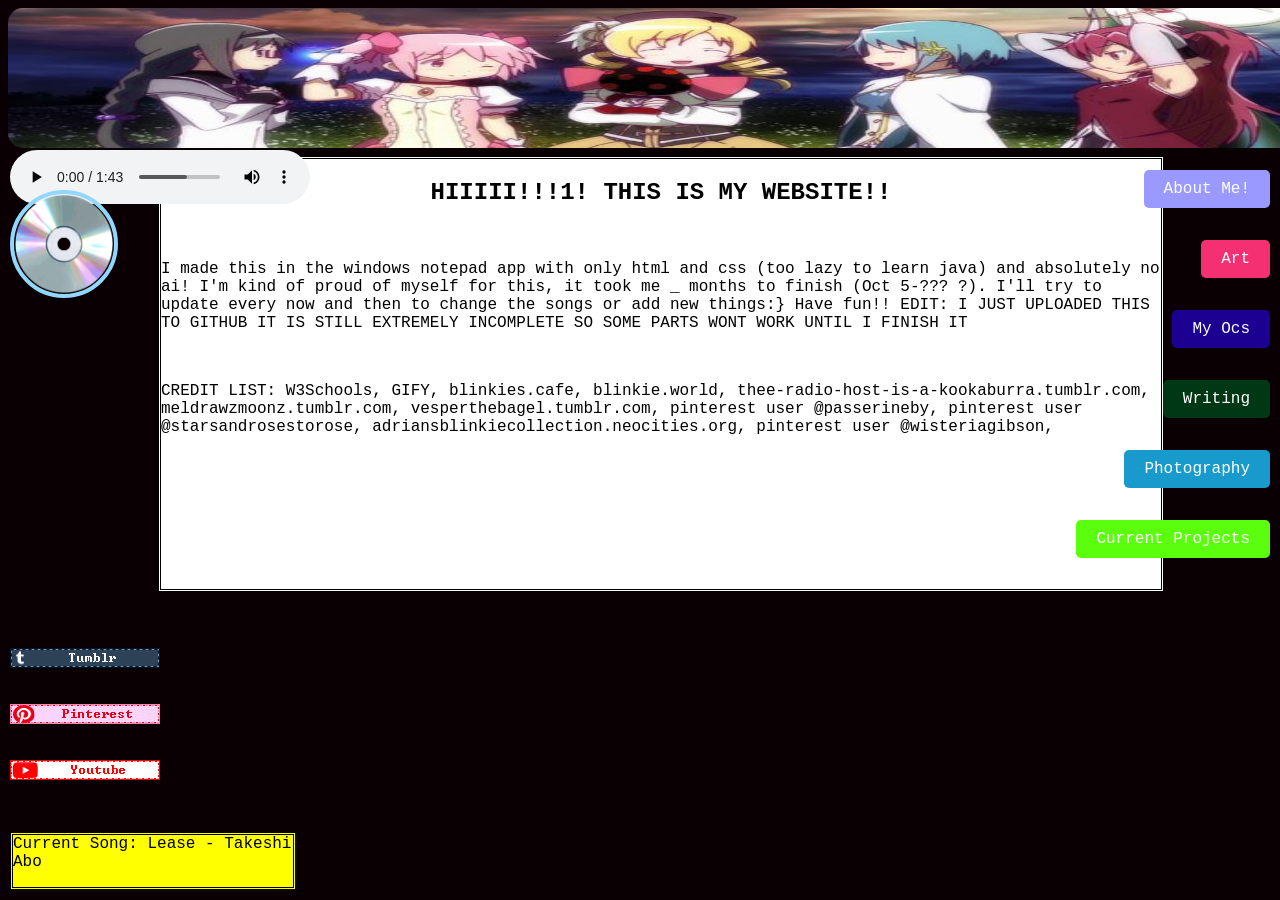
<file: index.html>
<html>
<head>
<body>
<link rel="stylesheet" href="stylesheet.css">

<img src="header.jpeg" class="header">

<br>



<div class="talk">
<h2> HIIIII!!!1! THIS IS MY WEBSITE!!</h2>
<br>
<p> I made this in the windows notepad app with only html and css (too lazy to learn java) and absolutely no ai! I'm kind of proud of myself for this,
it took me _ months to finish (Oct 5-??? ?). I'll try to update every now and then to change the songs or add new things:} Have fun!! EDIT: I JUST UPLOADED THIS TO GITHUB IT IS
STILL EXTREMELY INCOMPLETE SO SOME PARTS WONT WORK UNTIL I FINISH IT</p>
<br>
<p>CREDIT LIST: W3Schools, GIFY, blinkies.cafe, blinkie.world, thee-radio-host-is-a-kookaburra.tumblr.com,  meldrawzmoonz.tumblr.com,
 vesperthebagel.tumblr.com, pinterest user @passerineby, pinterest user @starsandrosestorose, adriansblinkiecollection.neocities.org,
pinterest user @wisteriagibson, </p>
</div>




<div class="buttons">
<a href="aboutme.html" style="display: inline-block; padding: 10px 20px; background-color: #9A99FF; color: white; text-decoration: none; border-radius: 5px;position: absolute; top: 170px; right: 10px; ">About Me!</a>

<a href="art.html" style="display: inline-block; padding: 10px 20px; background-color: #F43072; color: white; text-decoration: none; border-radius: 5px; position: absolute; top: 240px; right: 10px;">Art</a>

<a href="myocs.html" style="display: inline-block; padding: 10px 20px; background-color: #1B0091; color: white; text-decoration: none; border-radius: 5px; position: absolute; top: 310px; right: 10px;">My Ocs</a>

<a href="writing.html" style="display: inline-block; padding: 10px 20px; background-color: #003815; color: white; text-decoration: none; border-radius: 5px; position: absolute; top: 380px; right: 10px;">Writing</a>

<a href="photography.html" style="display: inline-block; padding: 10px 20px; background-color: #189BCC; color : white; text-decoration: none; border-radius: 5px; position: absolute; top: 450px; right: 10px;">Photography</a>

<a href="currentprojects.html" style="display: inline-block; padding: 10px 20px; background-color: #5BFF0D; color: white; text-decoration: none; border-radius: 5px; position: absolute; top: 520px; right: 10px;">Current Projects</a>
</div>

<div class="lease">
<audio controls loop>
  <source src="music.mp3" type="audio/mpeg" class="audio">
</audio>
</div>

<div class="blinkies">
<a href="https://www.tumblr.com/sunny-draws-things?source=share">
<img src="tumblr.gif">
</a>
<br>
<br>
<a href="https://pin.it/49SzixvGa">
<img src="pinterest.gif">
</a>
<br>
<br>
<a href="https://youtube.com/@sunnydrawsthings?si=vm9GLZ4CPcj5hIxi">
<img src="youtube.gif">
</a>

</div>

<img src="spin.gif" class="music">

<div2
<p>Current Song: Lease - Takeshi Abo</p>
</div2>


</body>
</head>
</html>
</file>
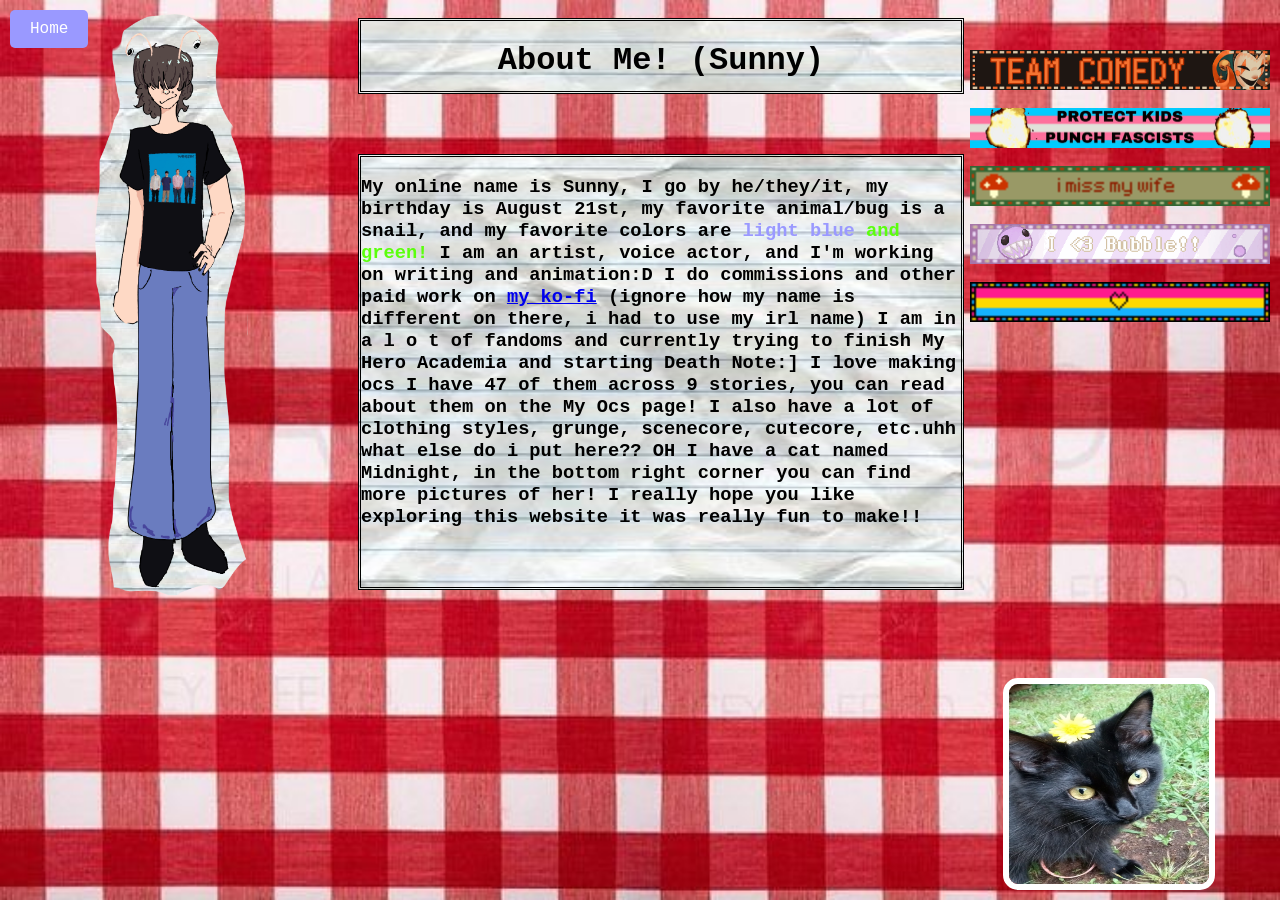
<file: aboutme.html>
<html>
<head>
<body>
<link rel="stylesheet" href="stylesheet2.css">

<div class="title">
<h1>About Me! (Sunny)</h1>
</div>

<div class="talk">
<h3>My online name is Sunny, I go by he/they/it, my birthday is August 21st, my favorite animal/bug is a snail, and my favorite colors are <span class="blue">light blue</span>
  <span class="green">and green!</span> I am an artist, voice actor, and I'm working on writing and animation:D I do commissions and other paid work on
<a href="https://ko-fi.com/zoey_draws">my ko-fi</a> (ignore how my name is different on there, i had to use my irl name) I am in a l o t of fandoms and currently trying to finish My Hero Academia and starting Death Note:] I love making ocs I have 47 of them across 9
stories, you can read about them on the My Ocs page! I also have a lot of clothing styles, grunge, scenecore, cutecore, etc.uhh what else do i put here?? OH I have a cat named Midnight, in the bottom right corner you can find more pictures of her! I really hope you like exploring this website it was really fun to make!!
</h3>
</div>

<img src="sona.png" class="sona">

<div class="blinkies">
<img src="artfight.gif">
<br>
<img src="trans.gif">
<br>
<img src="wifey.gif">
<br>
<img src="bubble.gif">
<br>
<img src="pan.gif">
</div>

<a href="midnight.html">
<img src="midnight.jpeg" class="midnight">
</a>

<a href="https://sunnydrawsthings.github.io/sunnydrawsthings/" style="display: inline-block; padding: 10px 20px; background-color:#9A99FF; color: white; text-decoration: none; border-radius: 5px; position: absolute; top: 10px; left: 10px;">Home</a>

</body>
</head>
</html>
</file>
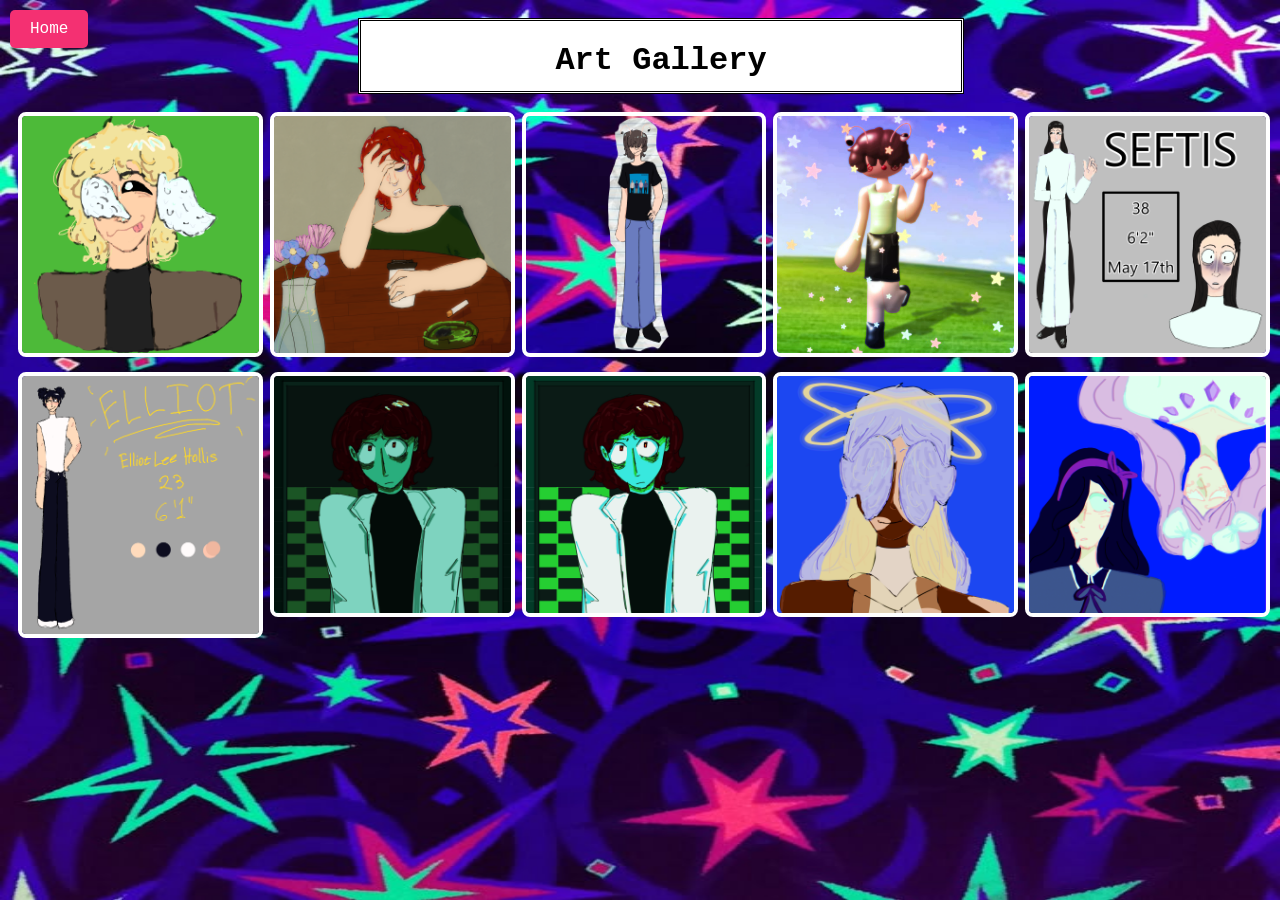
<file: art.html>
<html>
<head>
<body>
<link rel="stylesheet" href="stylesheet3.css">

<div class="title">
<h1>Art Gallery</h1>
</div>

<br>

<div class="gallery">
<img src="hermes.jpg">
<img src="asher.png">
<img src="sona.png">
<img src="pfp.jpe">
<img src="seftis.png">
<img src="elliot.png">
<img src="broski.png">
<img src="broski2.png">
<img src="horace.png">
<img src="madoka magica.png">
</div>

<a href="https://sunnydrawsthings.github.io/sunnydrawsthings/" style="display: inline-block; padding: 10px 20px; background-color:#F43072; color: white; text-decoration: none; border-radius: 5px; position: absolute; top: 10px; left: 10px;">Home</a>


</body>
</head>
</html>
</file>
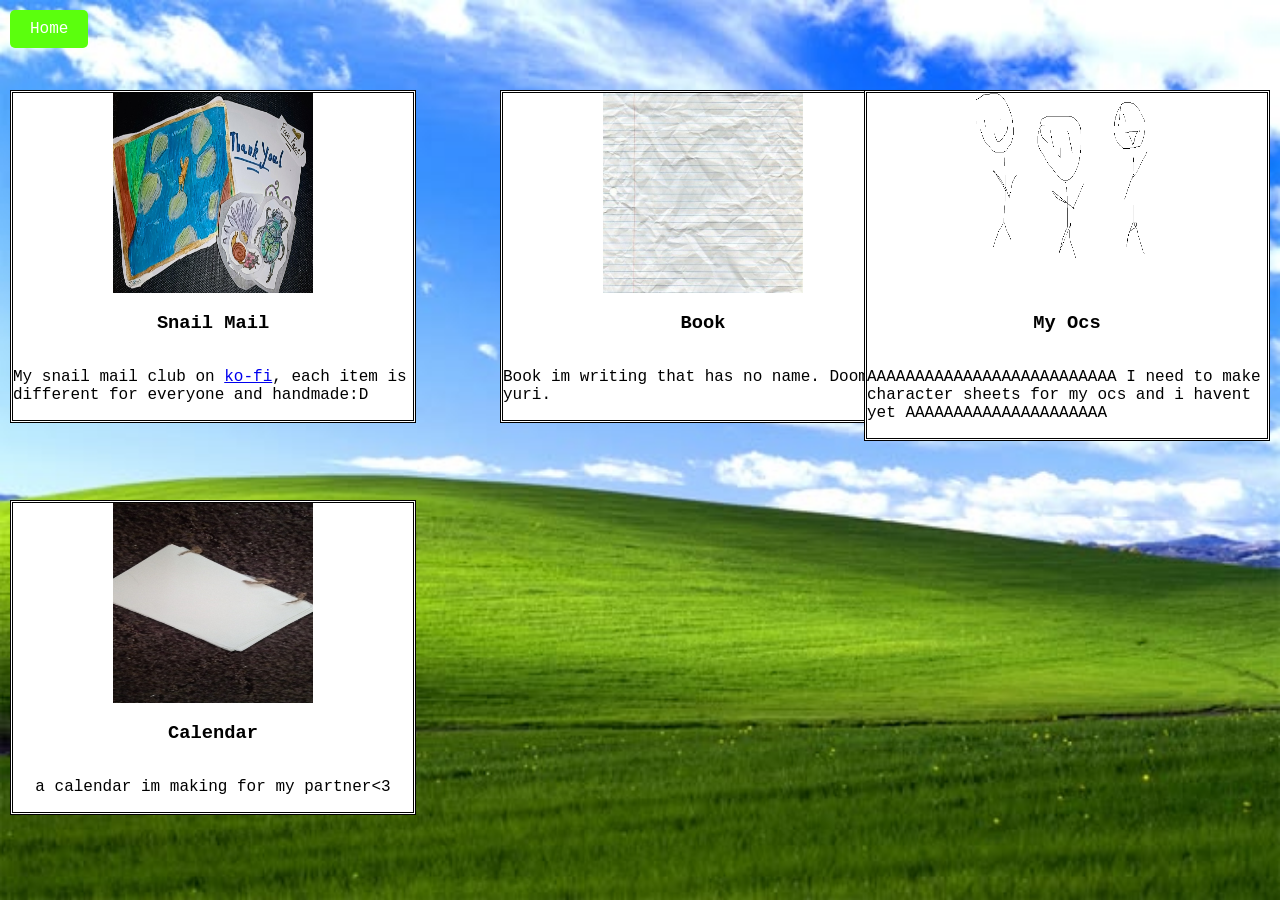
<file: currentprojects.html>
<html>
<head>
<body>
<link rel="stylesheet" href="stylesheet7.css">

<a href="https://sunnydrawsthings.github.io/sunnydrawsthings/" style="display: inline-block; padding: 10px 20px; background-color: #5BFF0D; color: white; text-decoration: none; border-radius: 5px; position: absolute; top: 10px; left: 10px;">Home</a>

<div class="snailmail">
<img src="mail.jpg">
<h3>Snail Mail</h3>
<p>My snail mail club on <a href="https://ko-fi.com/zoey_draws">ko-fi</a>, each item is different for everyone and handmade:D</p>
</div>

<div class="book">
<img src="paper.jpeg">
<h3>Book</h3>
<p>Book im writing that has no name. Doomed yuri.</p>
</div>

<div class="ocs">
<img src="sillyocs.png">
<h3>My Ocs</h3>
<p>AAAAAAAAAAAAAAAAAAAAAAAAAA I need to make character sheets for my ocs and i havent yet AAAAAAAAAAAAAAAAAAAAA</p>
</div>

<div class="calendar">
<img src="calendarformywifey.jpeg">
<h3>Calendar</h3>
<p>a calendar im making for my partner<3</p>
</div>


</body>
</head>
</html>
</file>
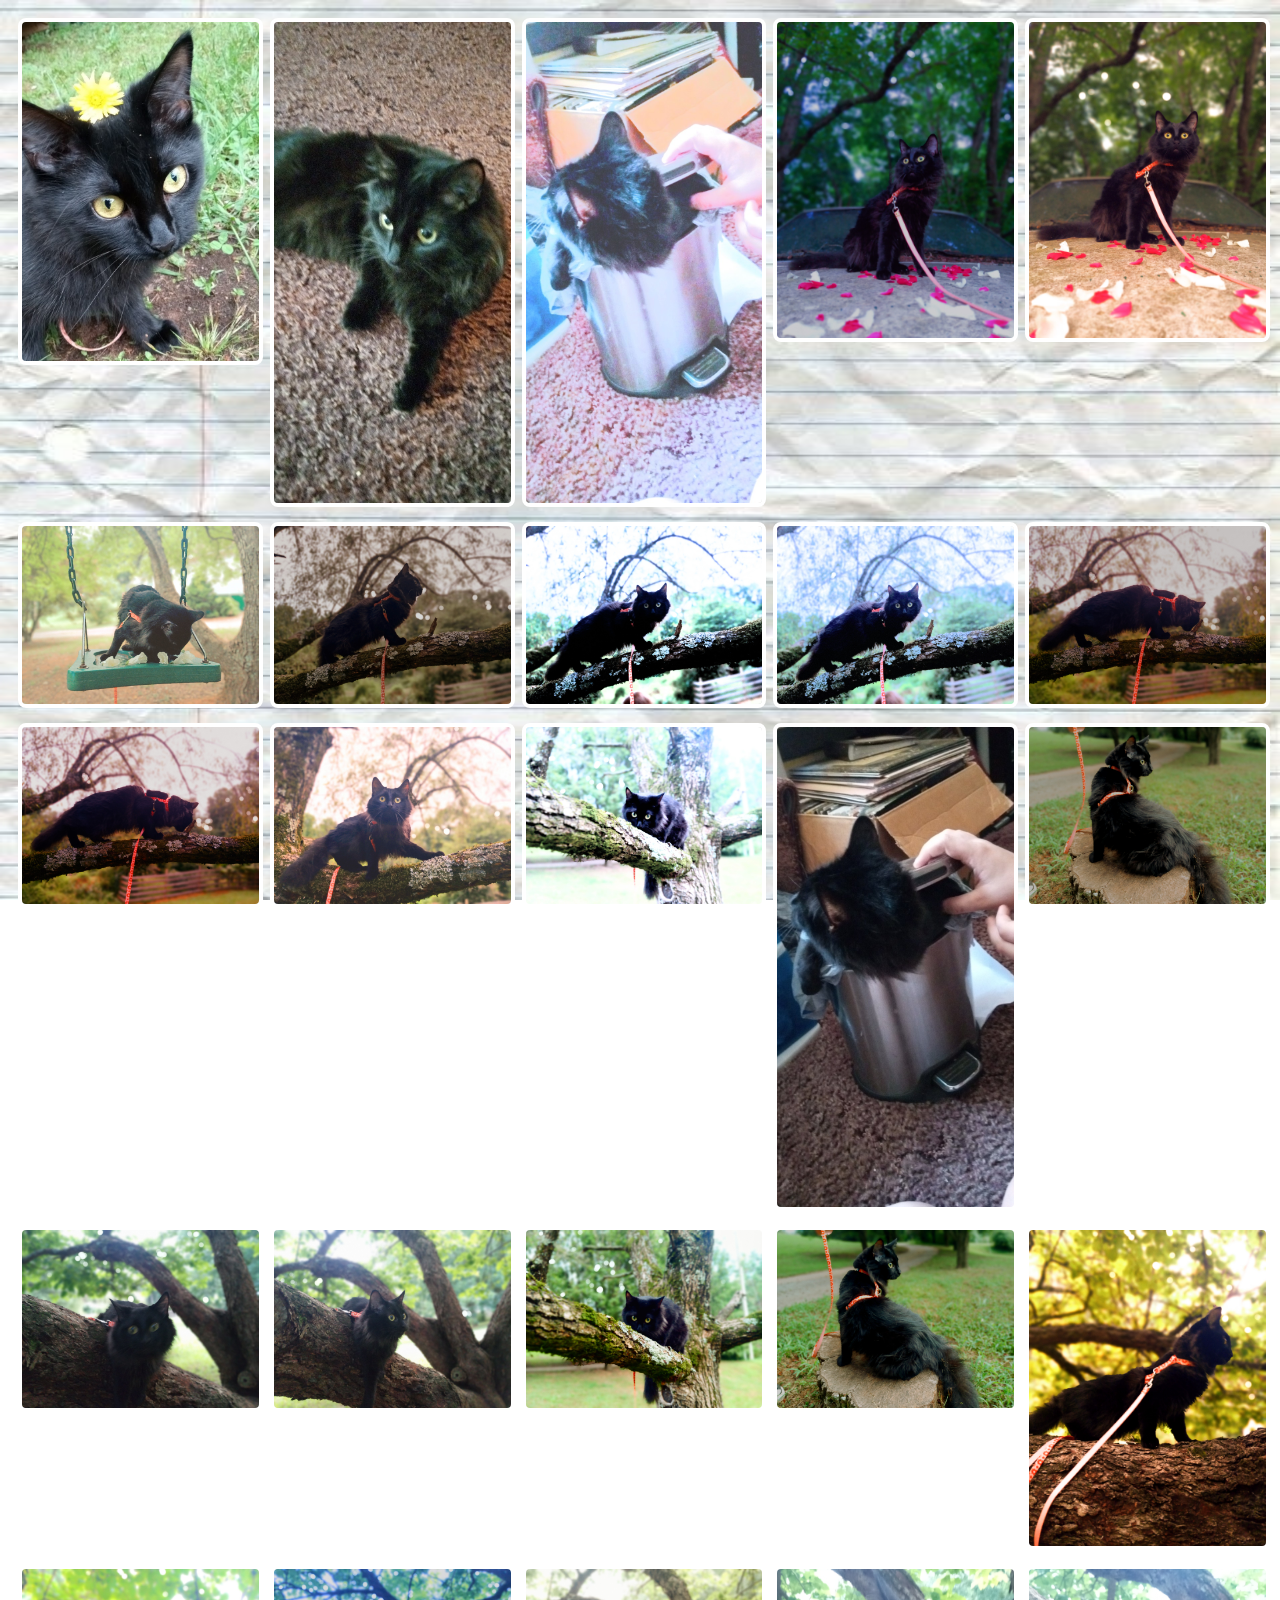
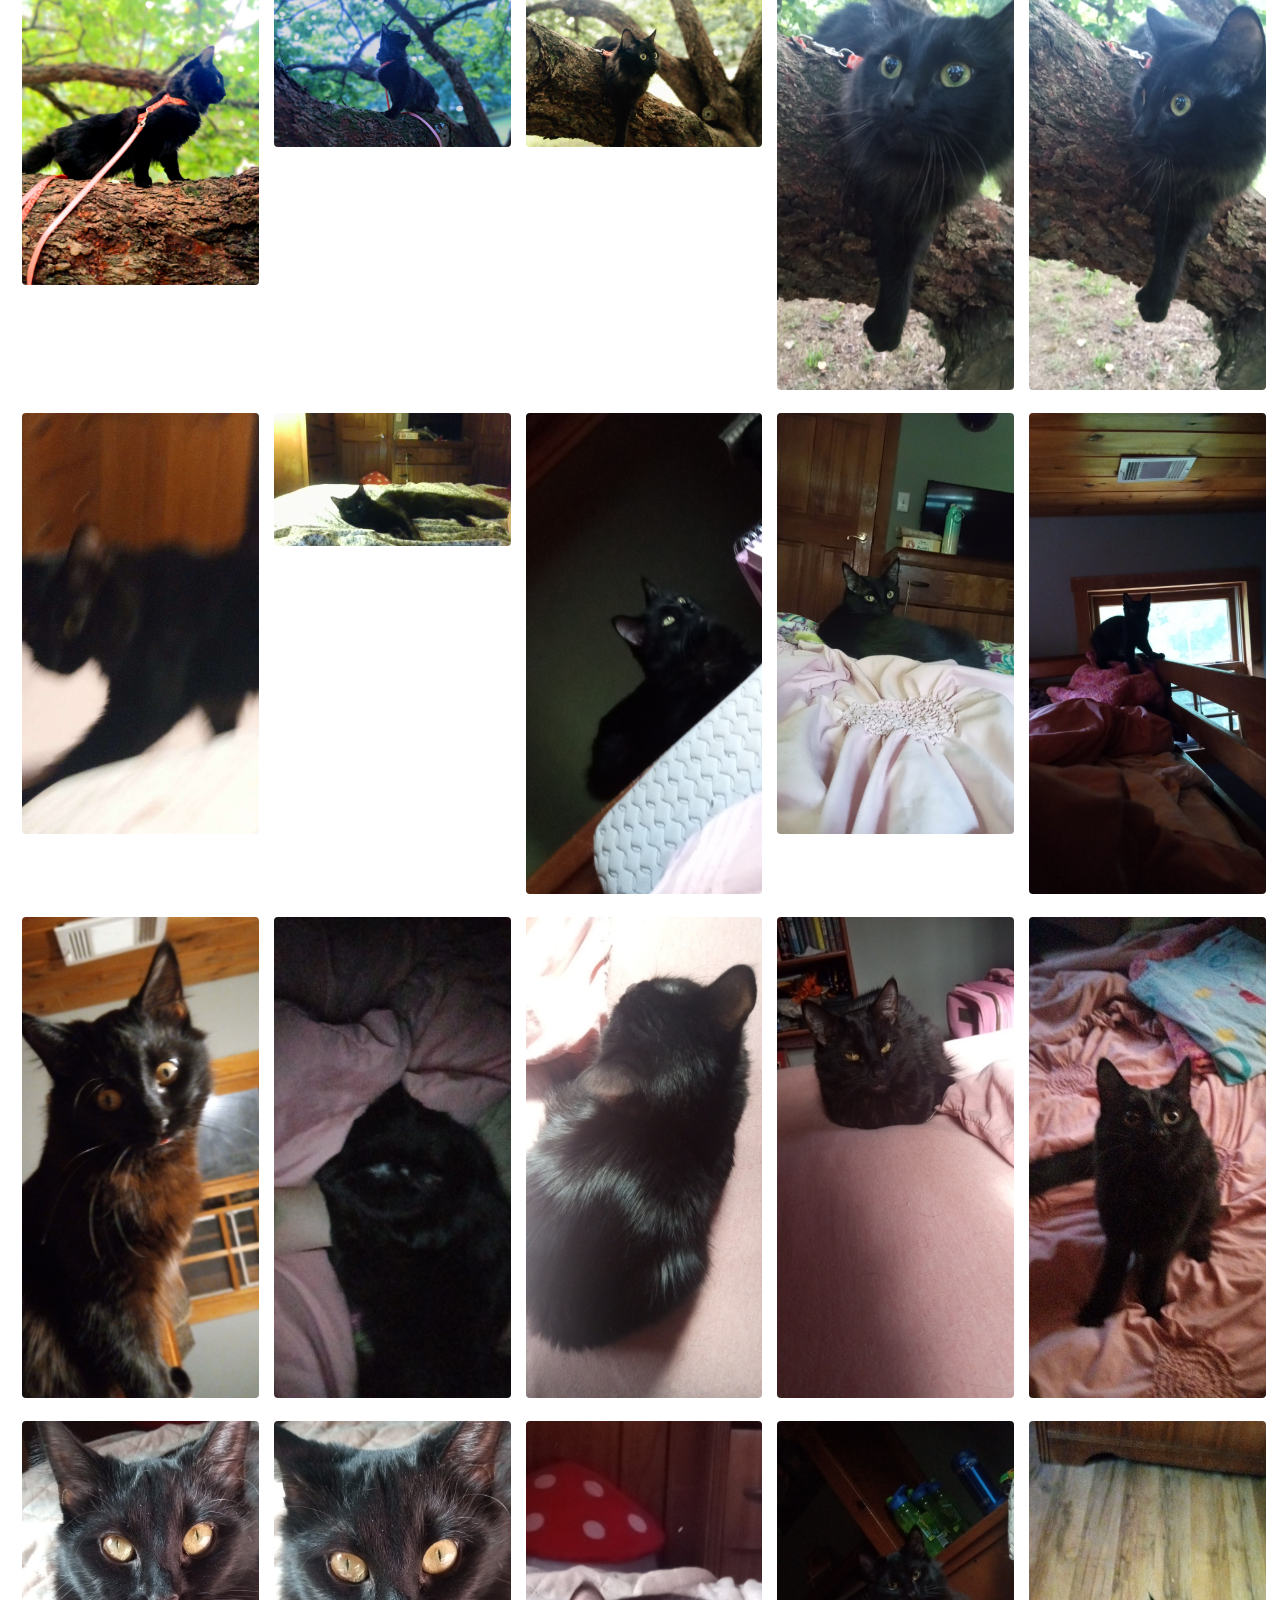
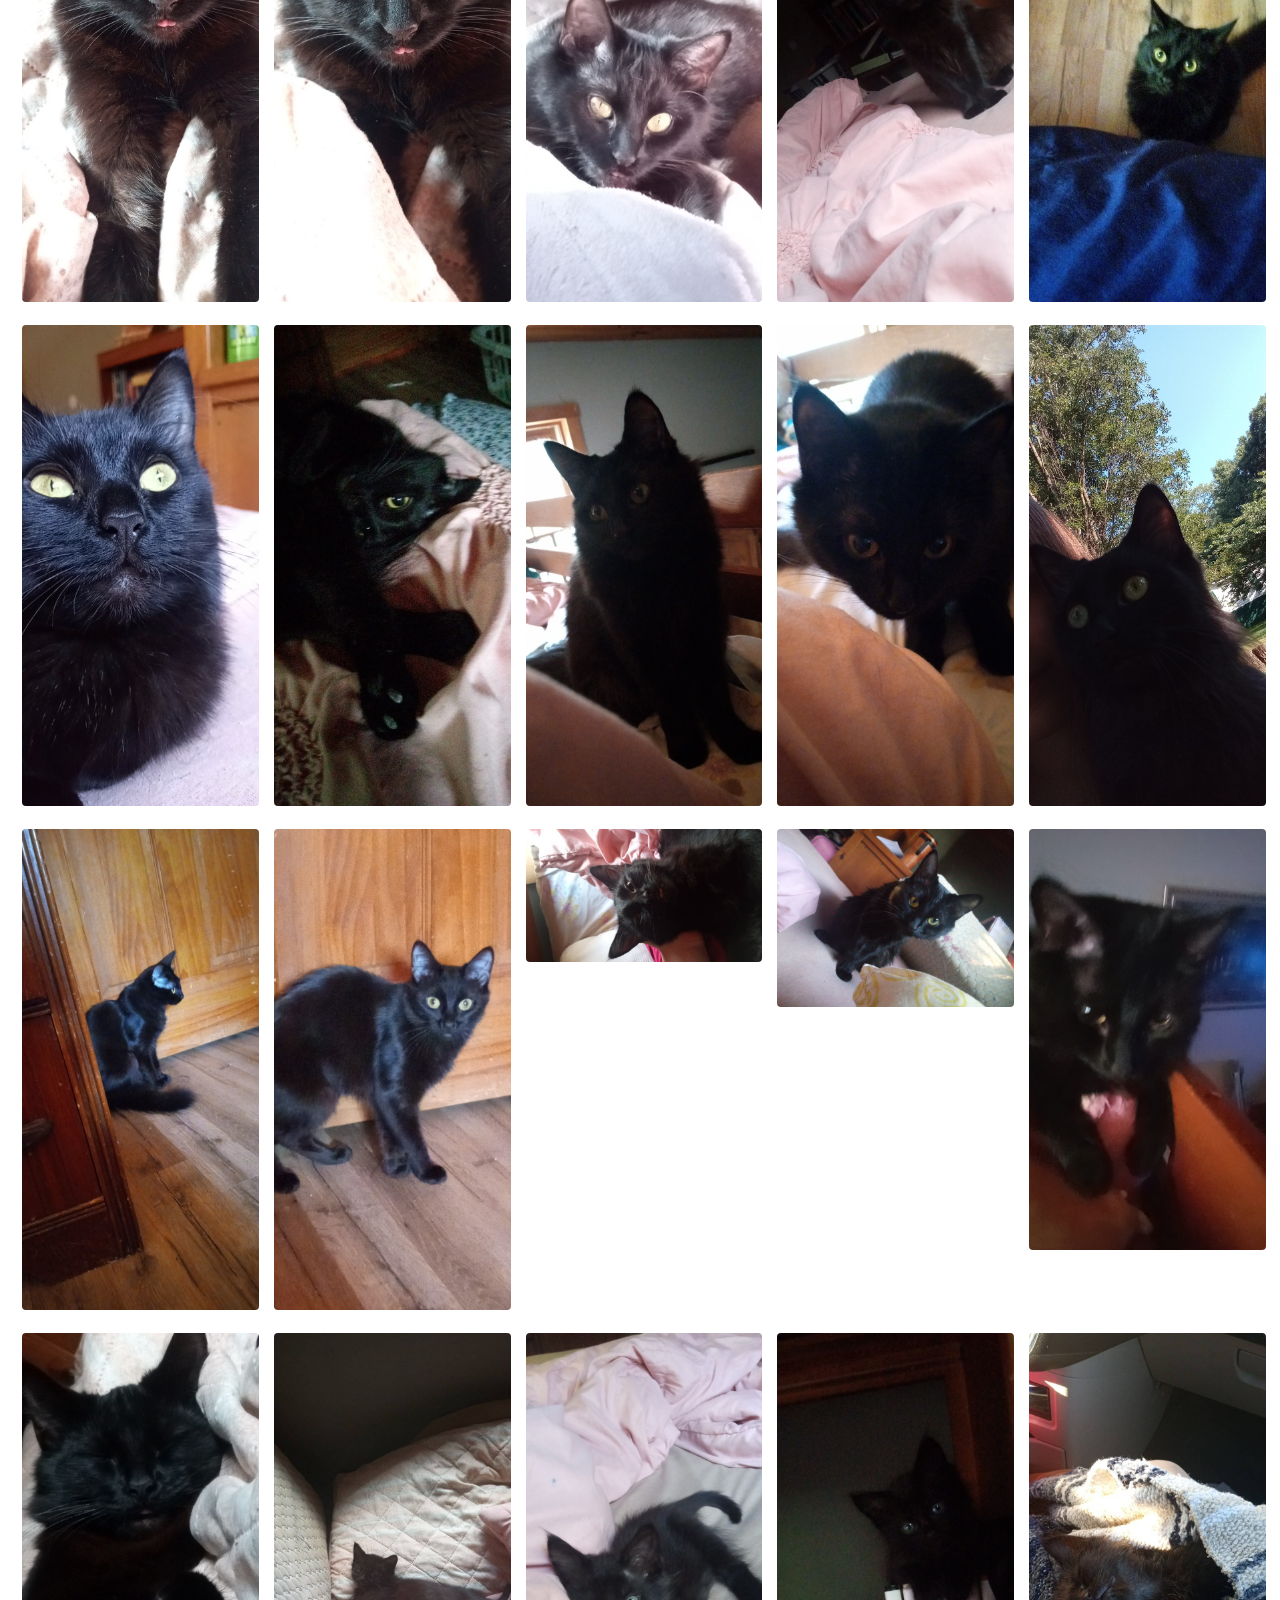
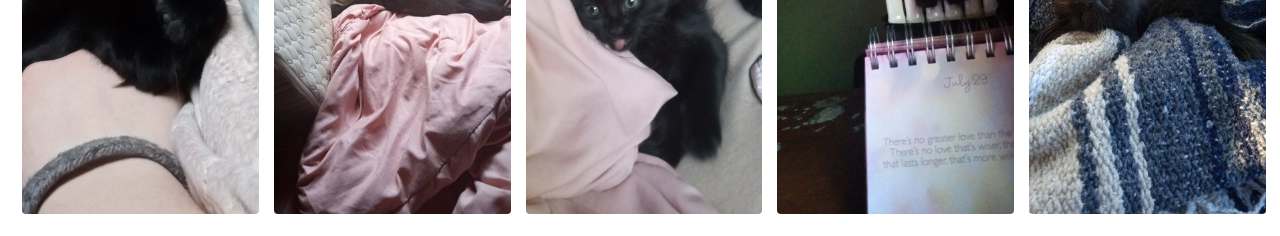
<file: midnight.html>
<html>
<head>
<body>
<link rel="stylesheet" href="catsheet.css">

<div class="gallery">
<img src="midnight.jpeg">
<img src="midnight2.jpeg">
<img src="midnight3.jpeg">
<img src="midnight4.jpg">
<img src="midnight5.jpg">
<img src="midnight6.jpg">
<img src="midnight7.jpg">
<img src="midnight8.jpg">
<img src="midnight9.jpg">
<img src="midnight10.jpg">
<img src="midnight11.jpg">
<img src="midnight12.jpg">
<img src="midnight13.jpg">
<img src="midnight15.jpeg">
<img src="midnight16.jpg">
<img src="midnight17.jpg">
<img src="midnight18.jpg">
<img src="midnight19.jpg">
<img src="midnight20.jpg">
<img src="midnight21.jpg">
<img src="midnight22.jpg">
<img src="midnight23.jpg">
<img src="midnight24.jpg">
<img src="midnight25.jpg">
<img src="midnight26.jpg">
<img src="midnight27.jpg">
<img src="midnight28.jpeg">
<img src="midnight29.jpeg">
<img src="midnight30.jpg">
<img src="midnight31.jpeg">
<img src="midnight32.jpeg">
<img src="midnight33.jpeg">
<img src="midnight34.jpeg">
<img src="midnight35.jpeg">
<img src="midnight36.jpeg">
<img src="midnight37.jpeg">
<img src="midnight38.jpeg">
<img src="midnight39.jpeg">
<img src="midnight40.jpeg">
<img src="midnight41.jpeg">
<img src="midnight42.jpeg">
<img src="midnight43.jpeg">
<img src="midnight44.jpeg">
<img src="midnight45.jpeg">
<img src="midnight46.jpeg">
<img src="midnight47.jpeg">
<img src="midnight48.jpeg">
<img src="midnight49.jpeg">
<img src="midnight50.jpg">
<img src="midnight51.jpg">
<img src="midnight52.jpeg">
<img src="midnight53.jpeg">
<img src="midnight54.jpeg">
<img src="midnight55.jpeg">
<img src="midnight56.jpeg">
</div>

</body>
</head>
</html>
</file>
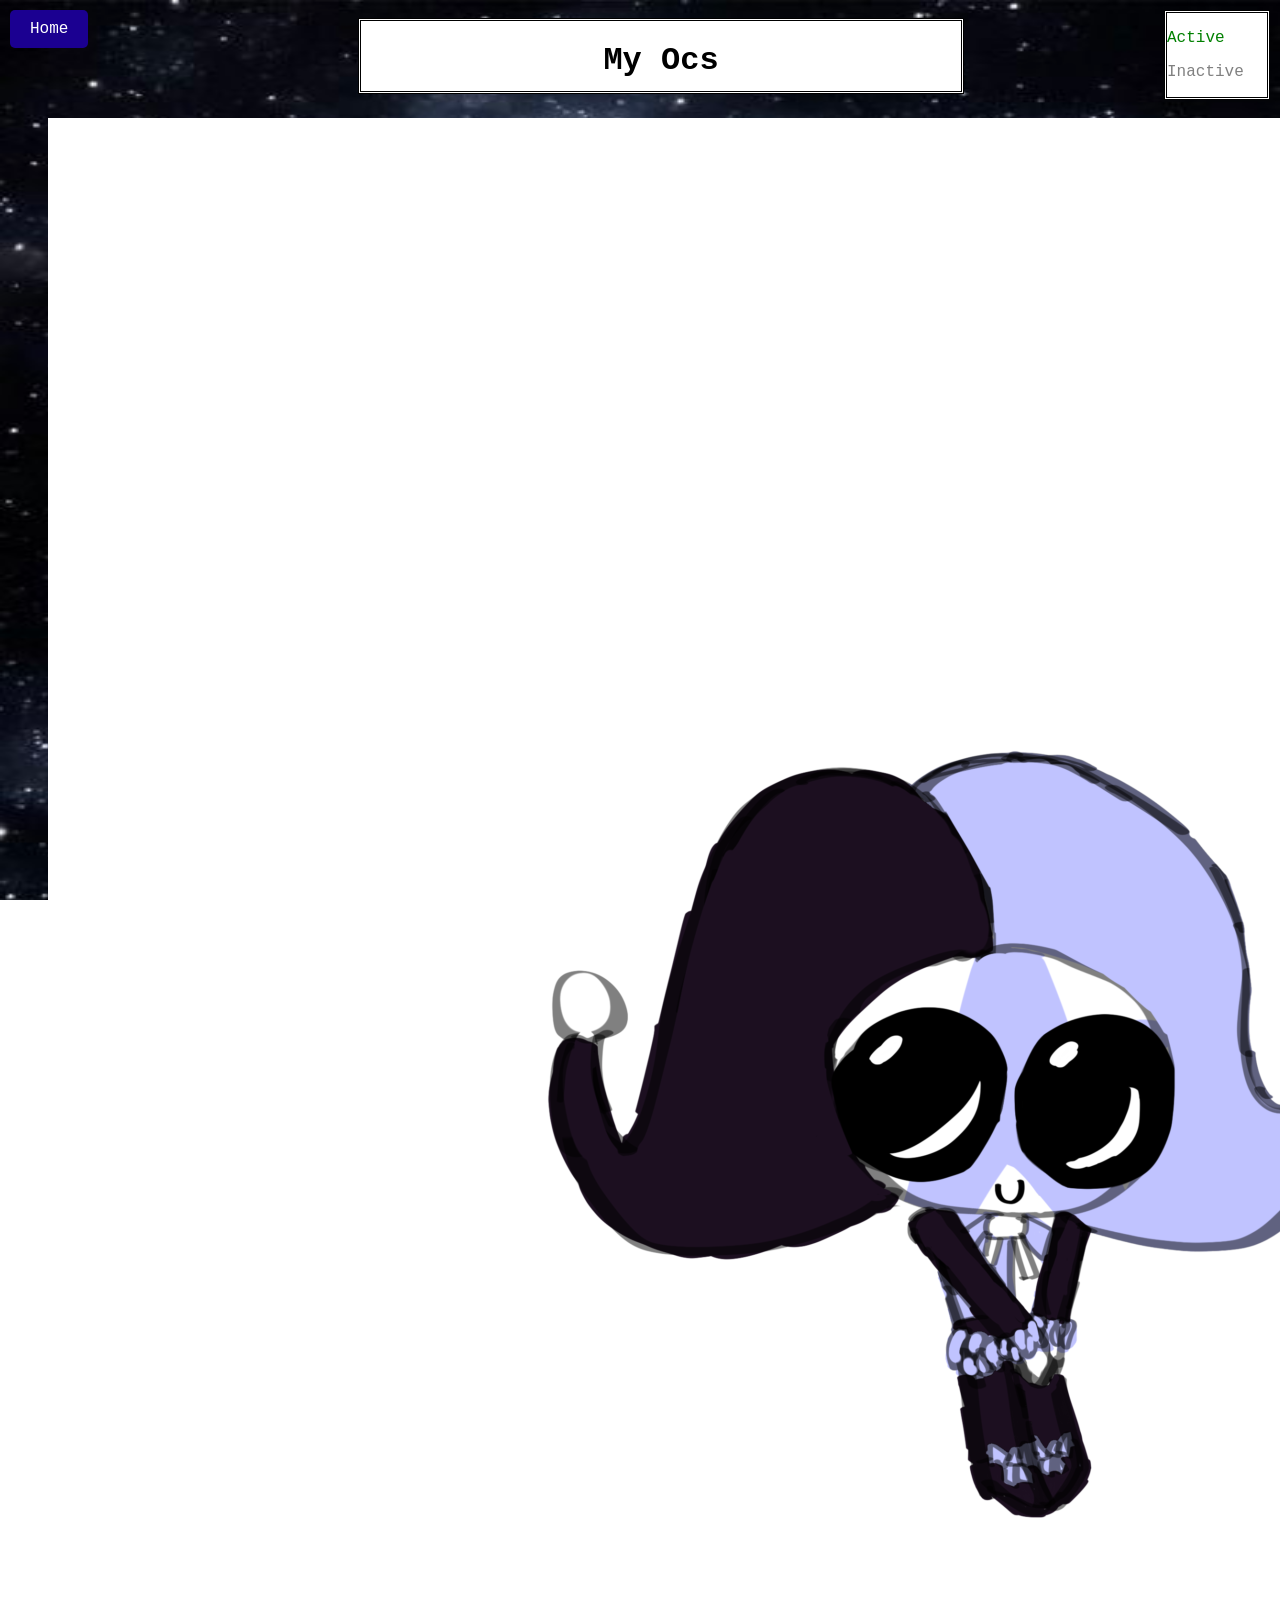
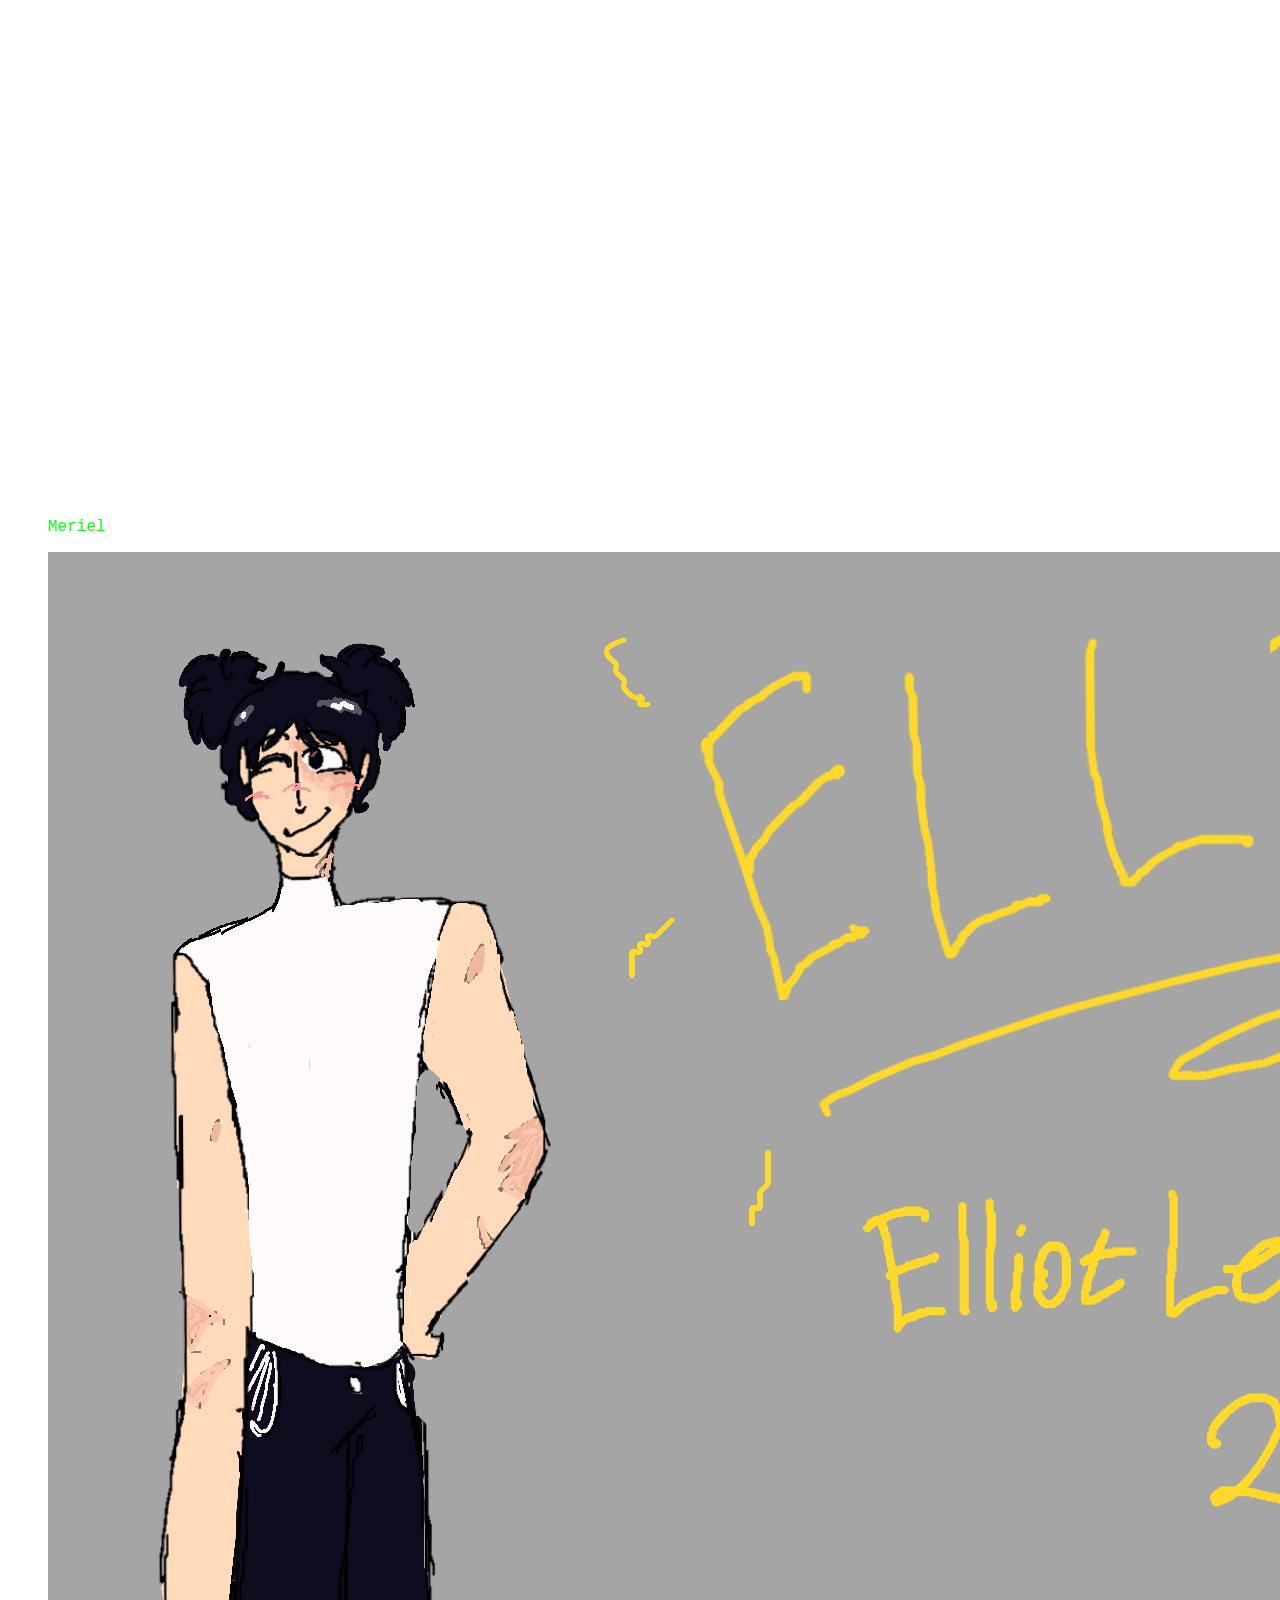
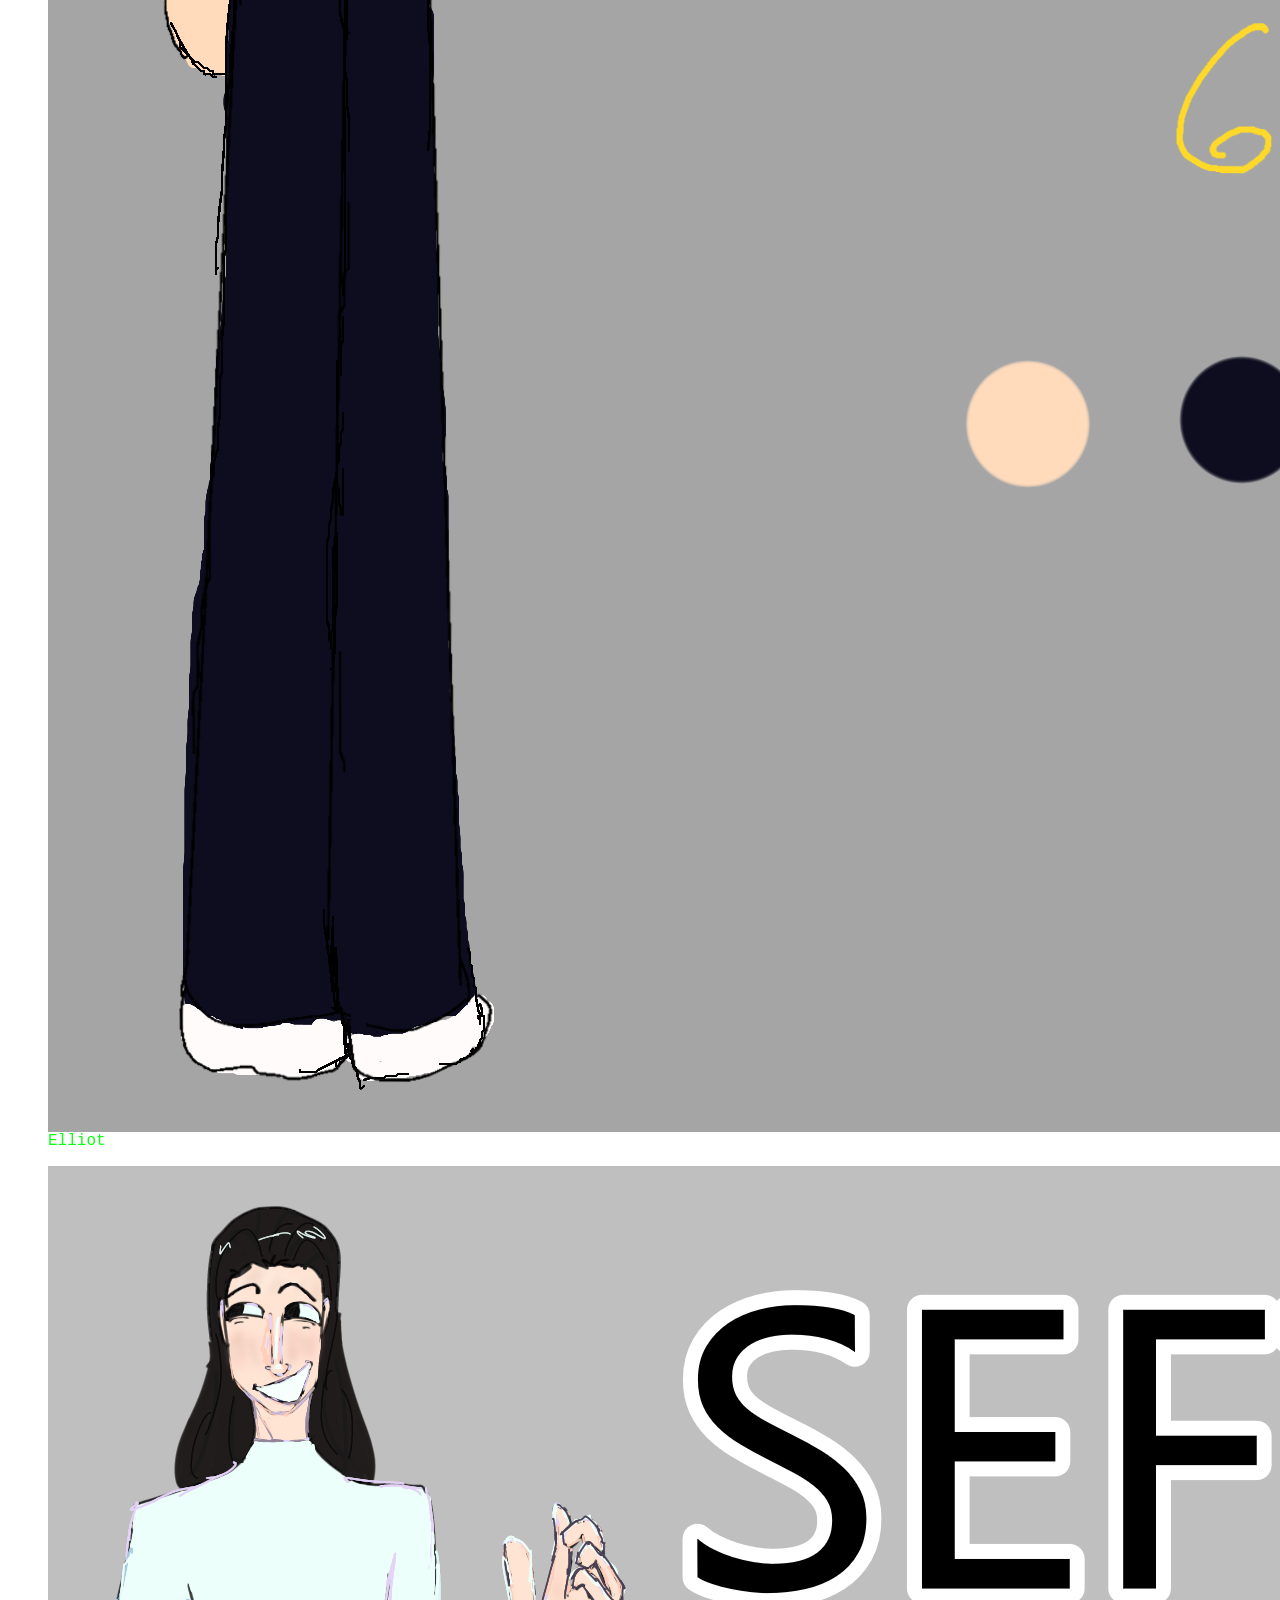
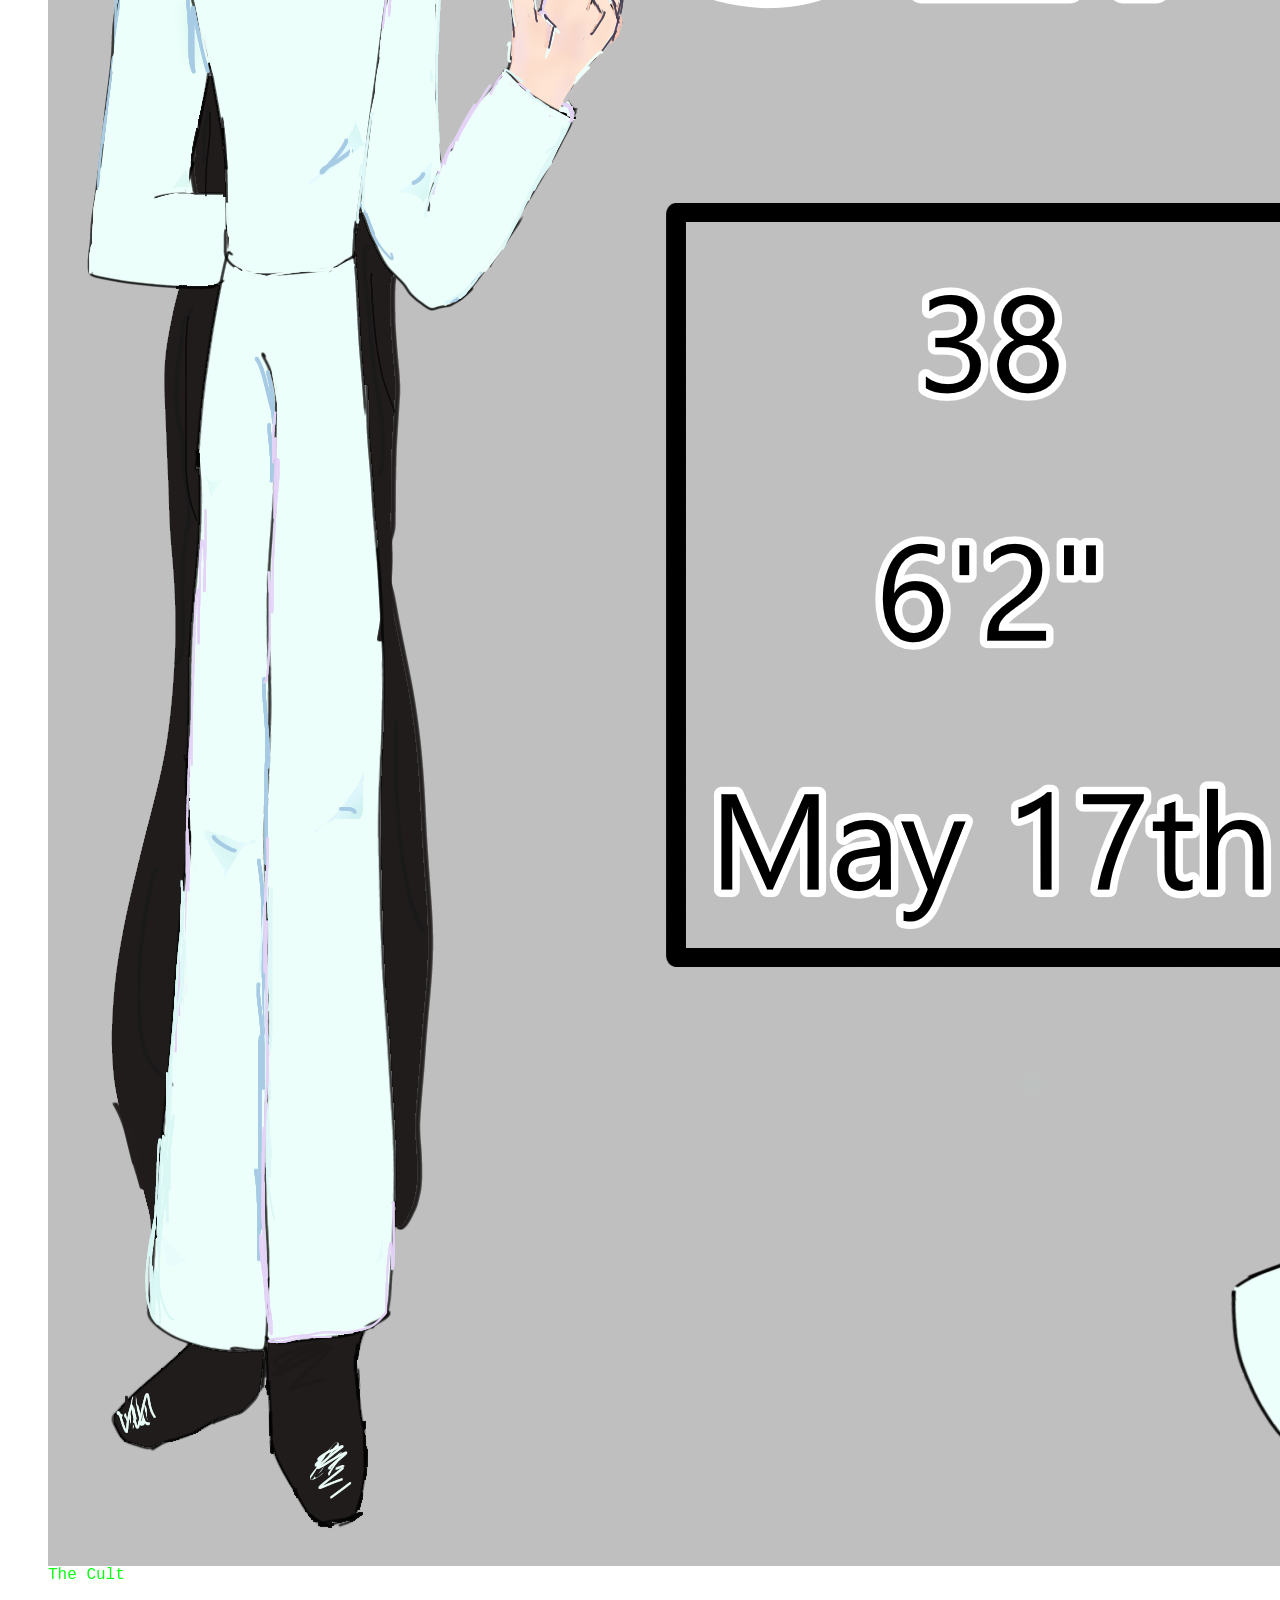
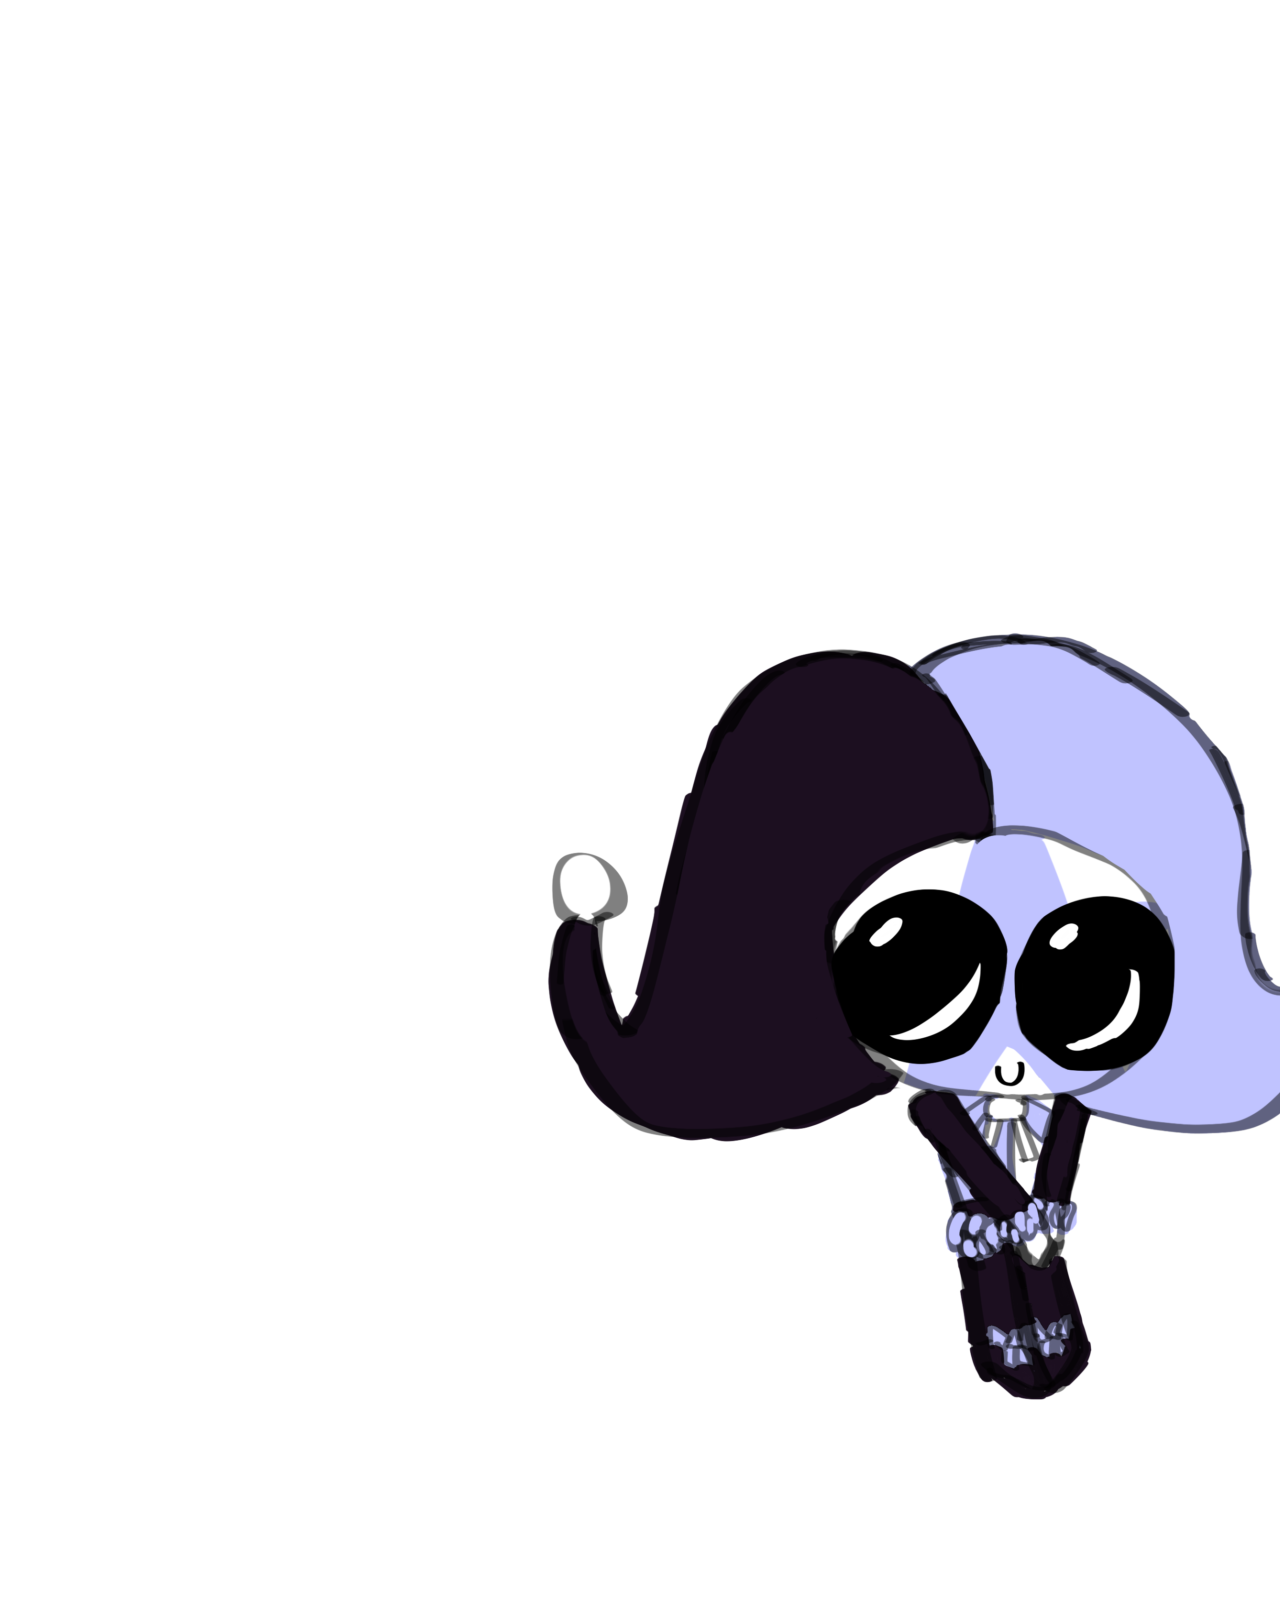
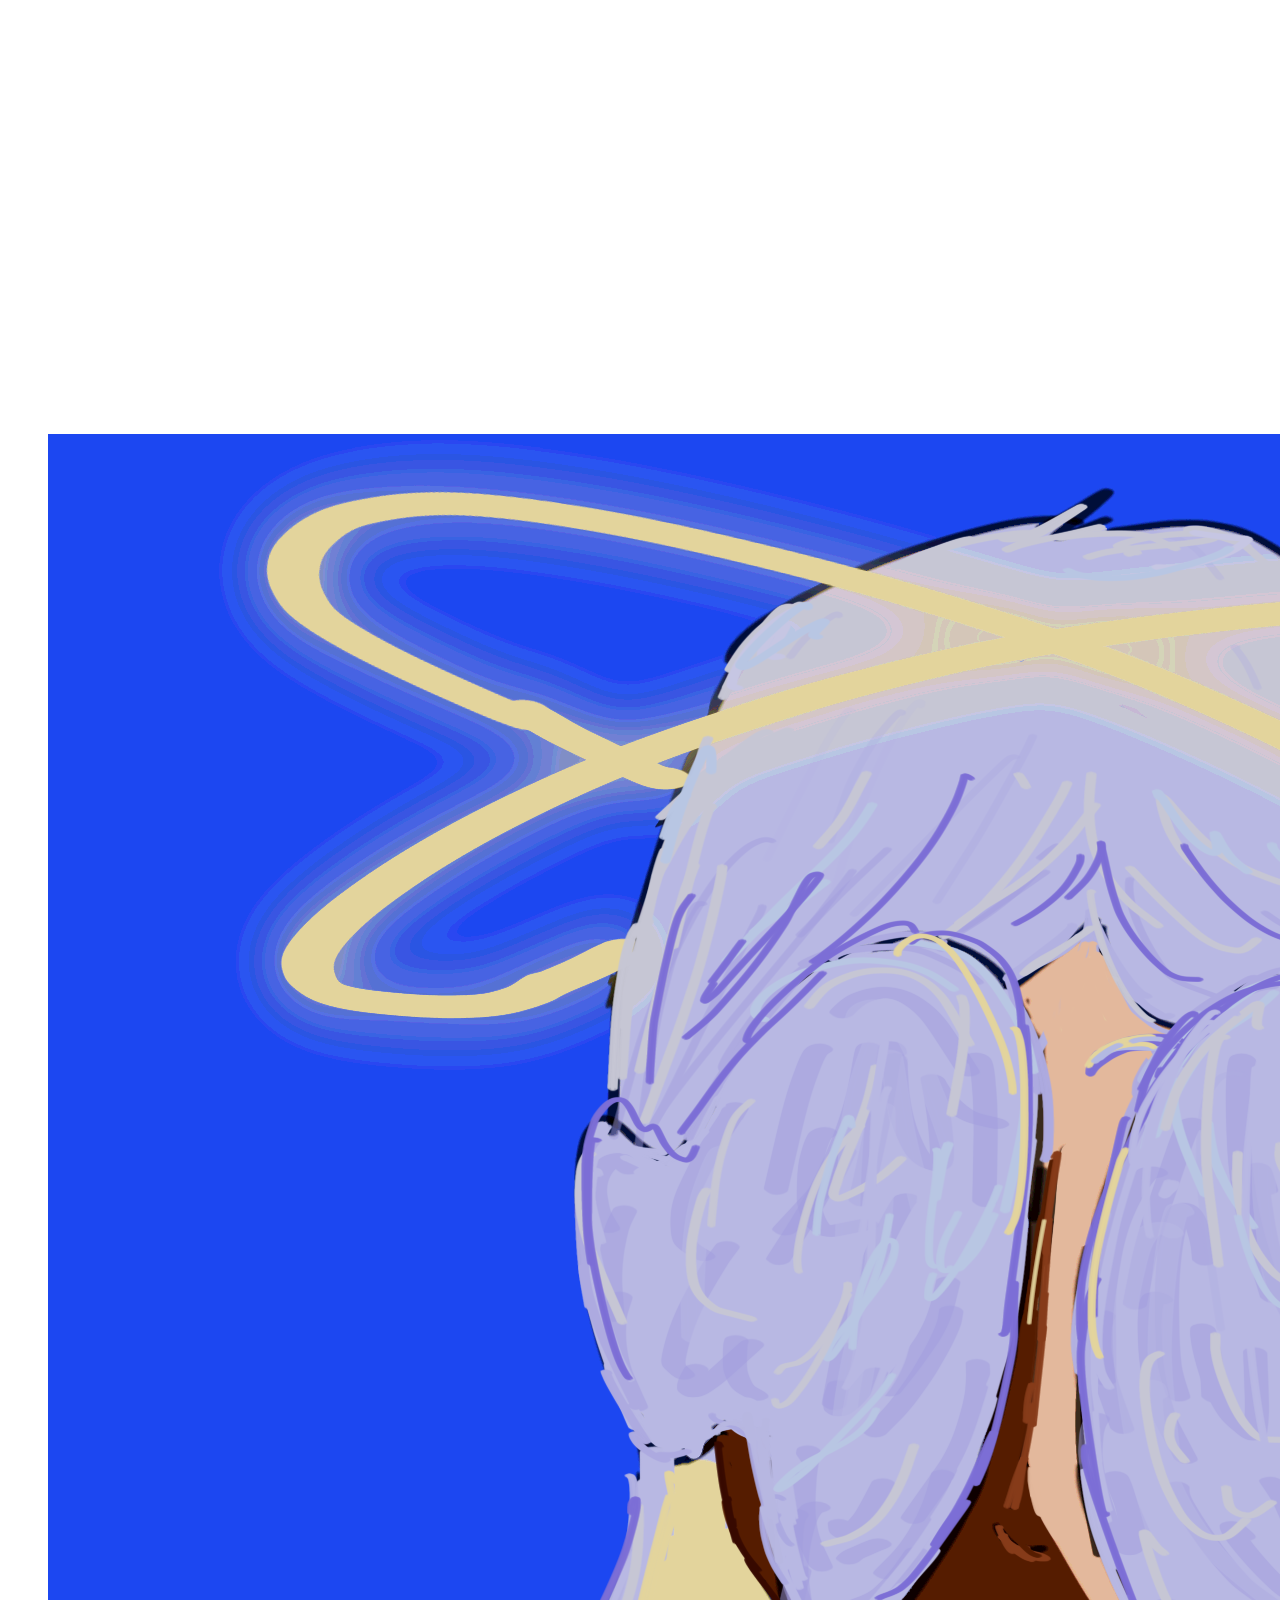
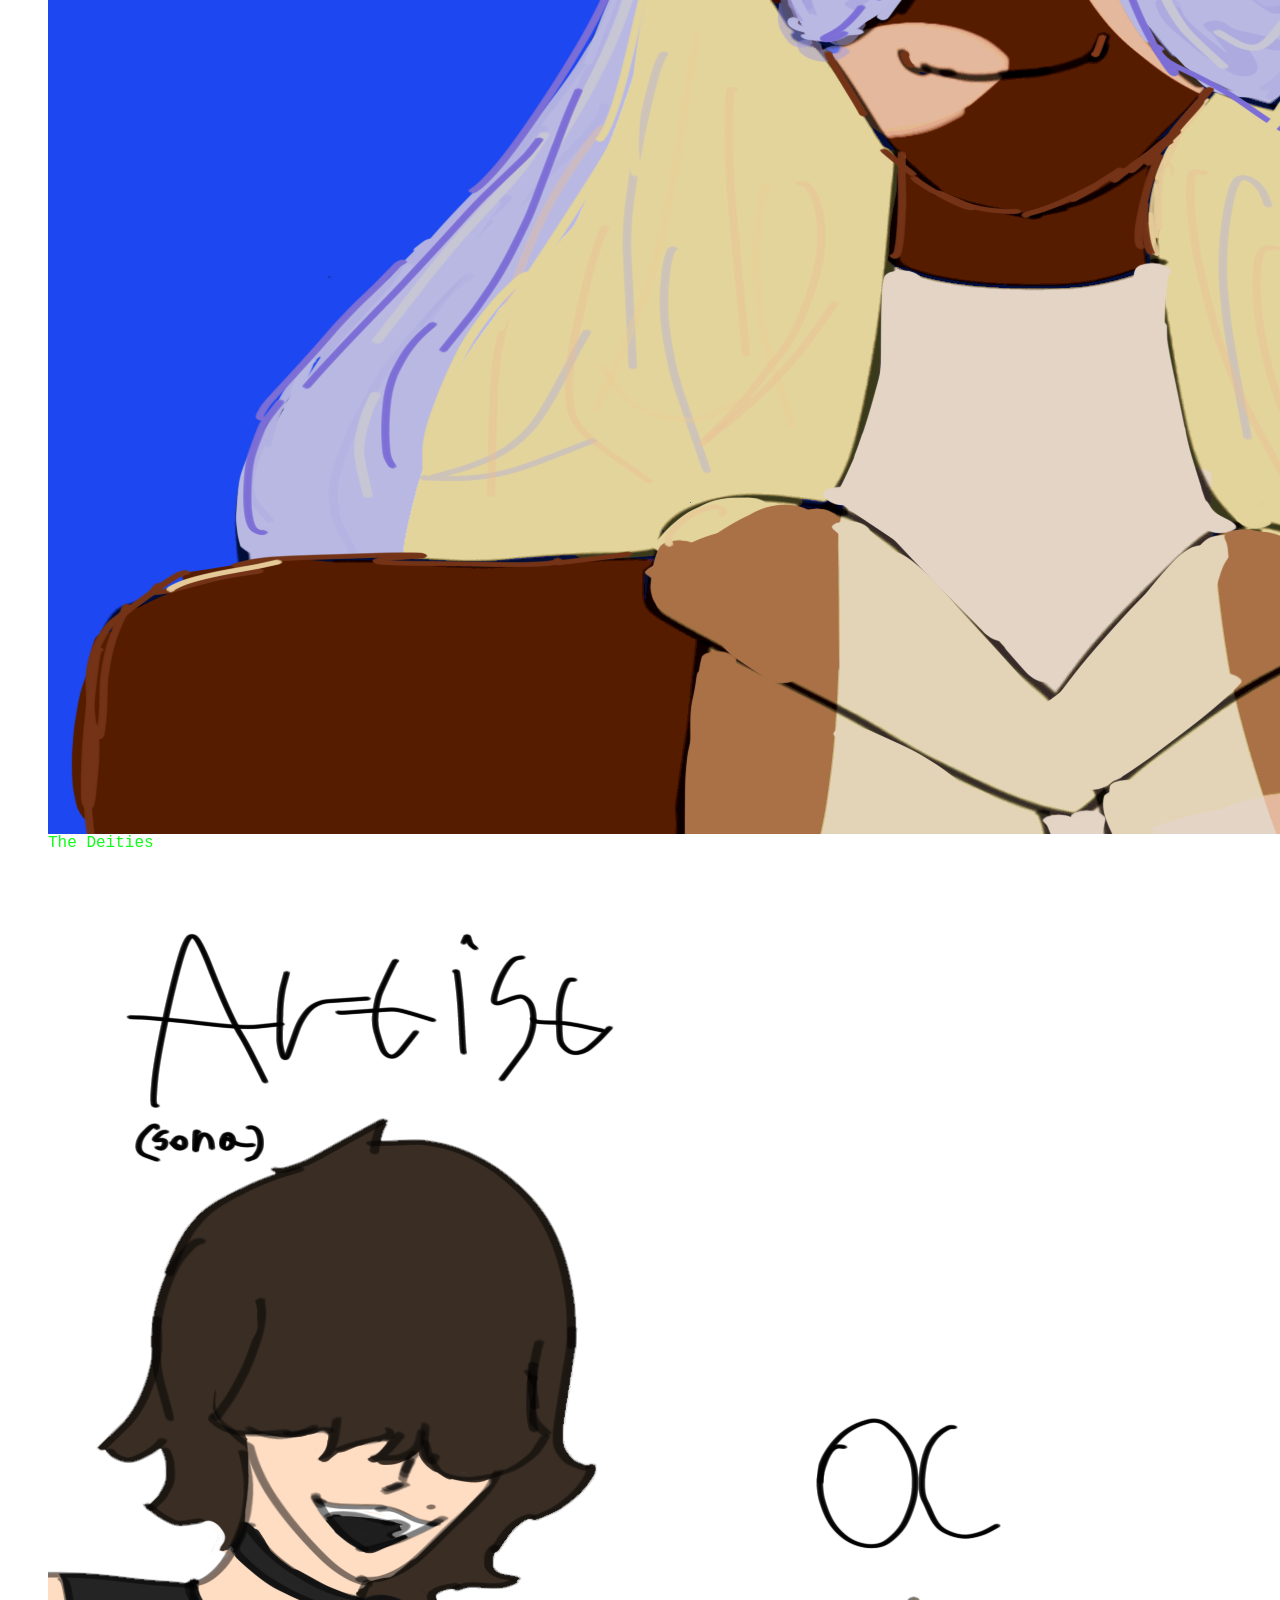
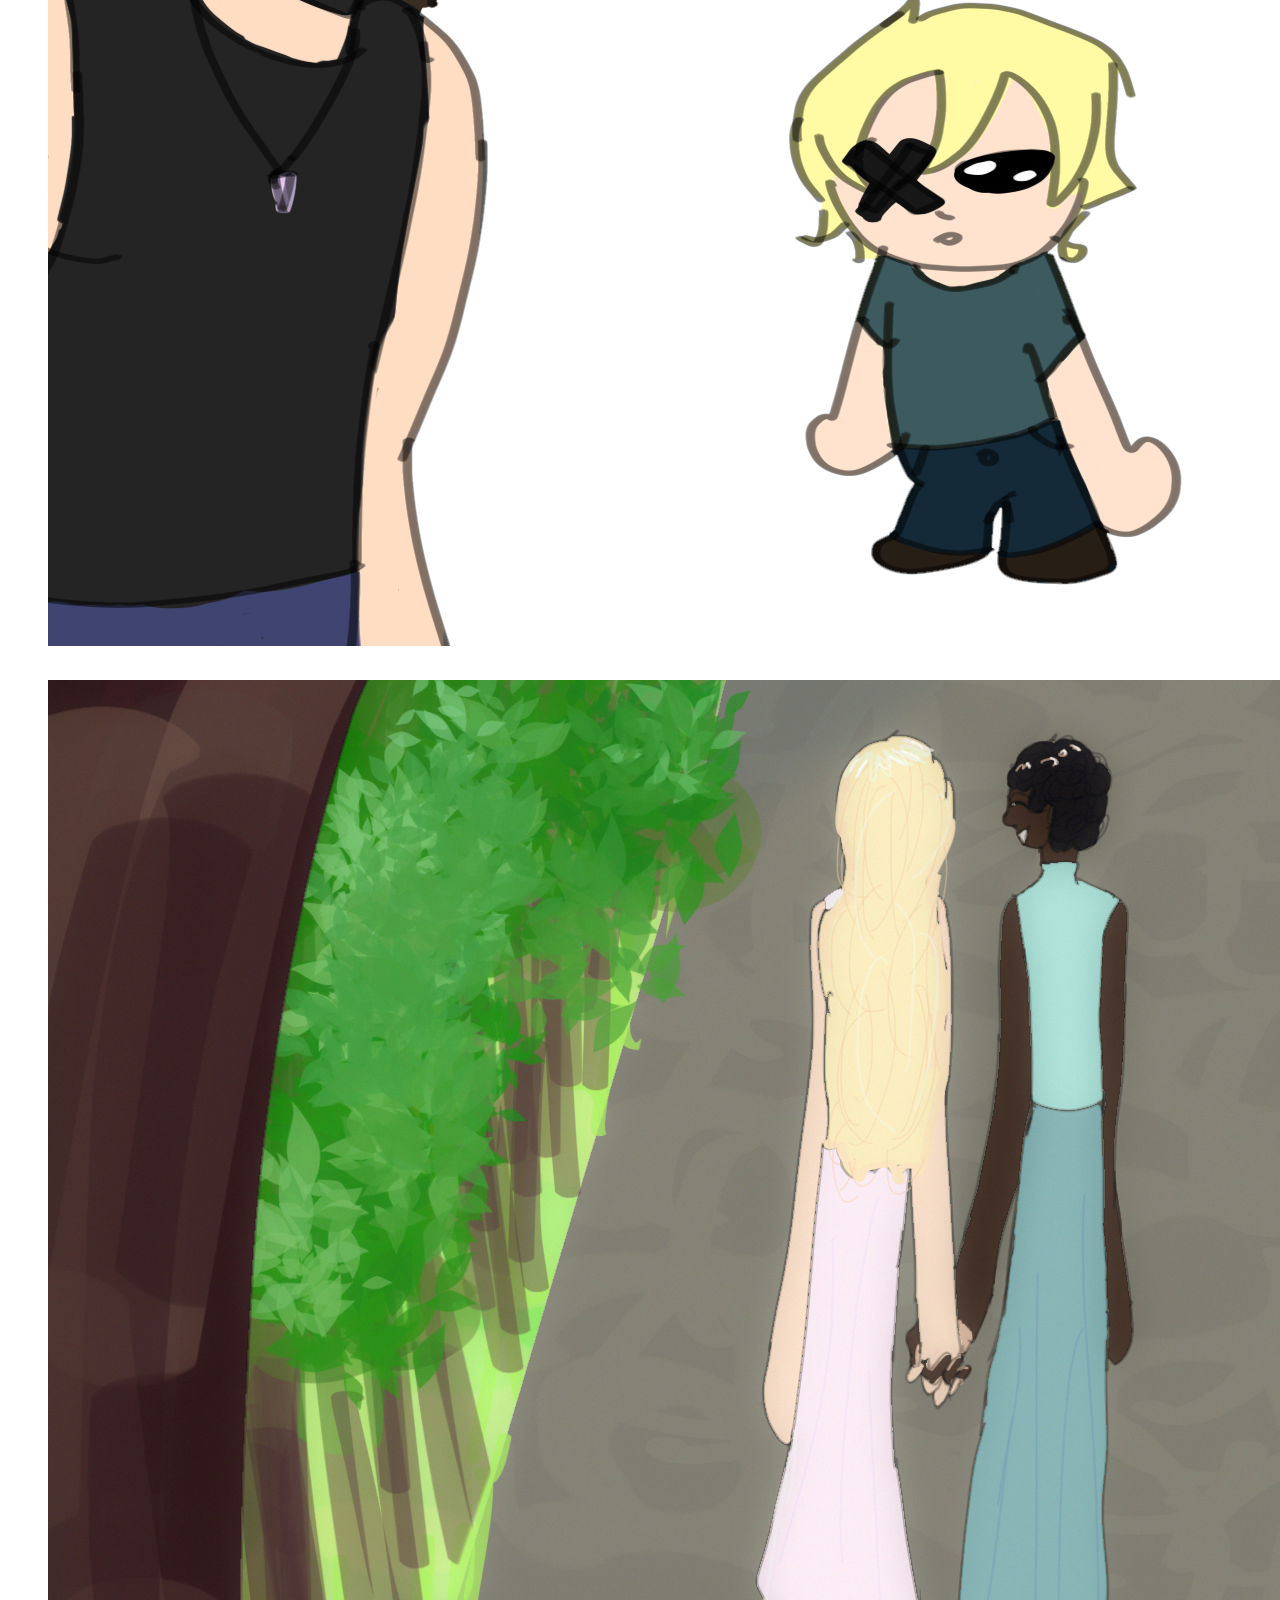
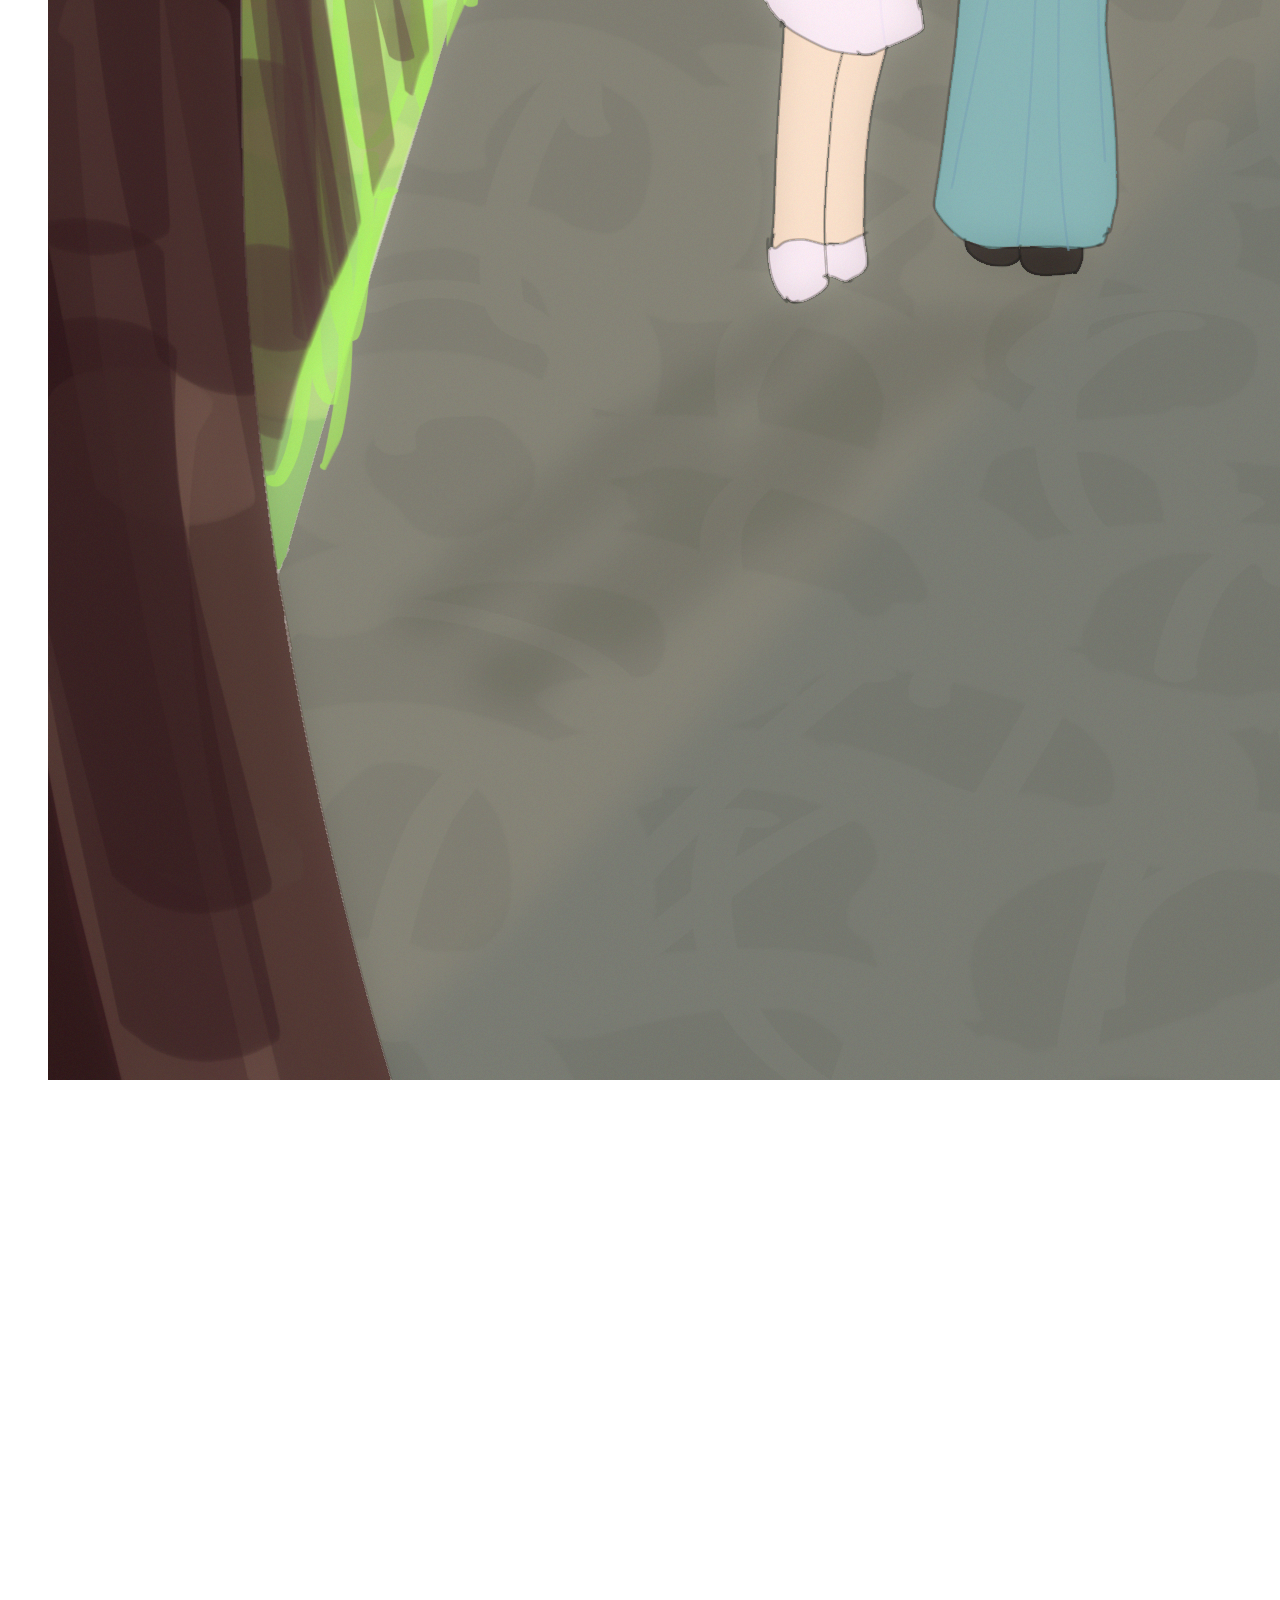
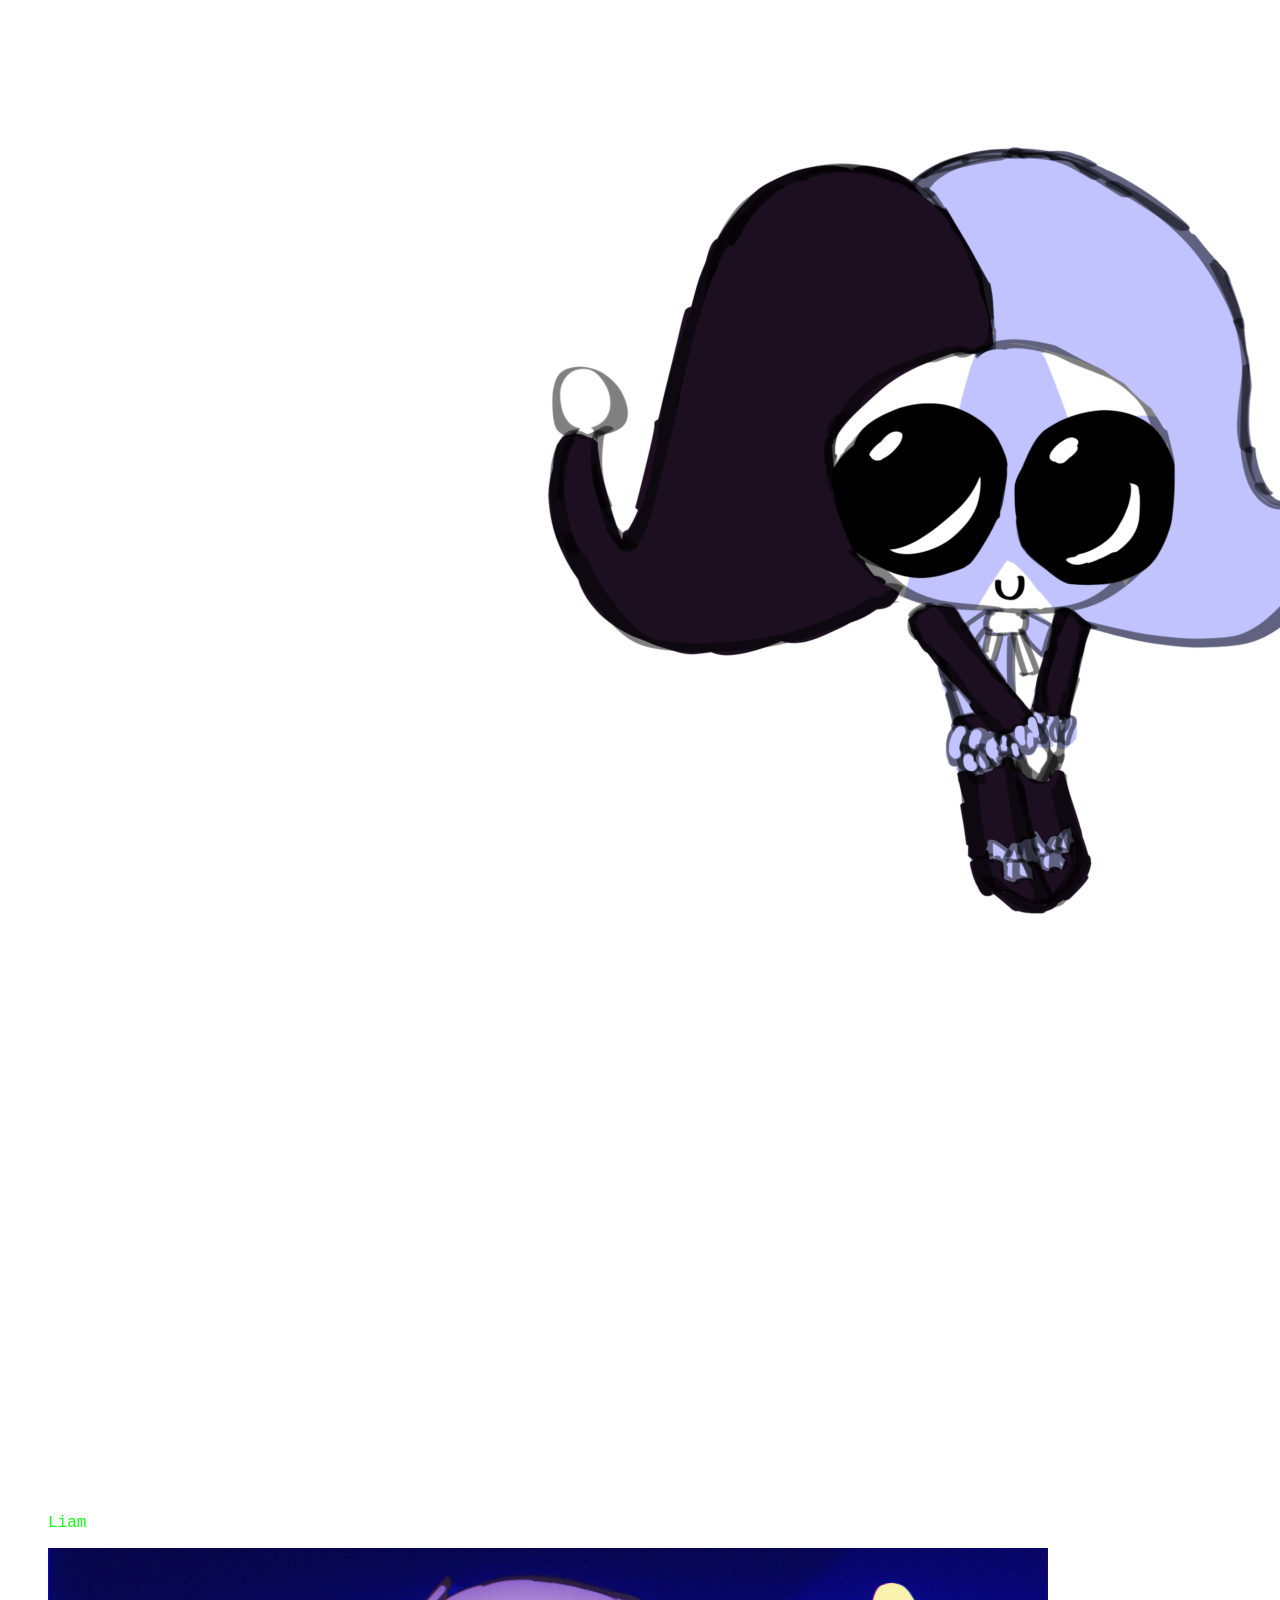
<file: myocs.html>
<html>
<head>
<body>
<link rel="stylesheet" href="stylesheet4.css">

<a href="https://sunnydrawsthings.github.io/sunnydrawsthings/" style="display: inline-block; padding: 10px 20px; background-color:#1B0091; color: white; text-decoration: none; border-radius: 5px; position: absolute; top: 10px; left: 10px;">Home</a>

<div class="title">
<h1>My Ocs</h1>
</div>

<div class="guide">
<p><span class="active">Active</span></p>
<p><span class="inactive">Inactive</span></p>
</div>

<br>

<div class="gallery">

<figure>
<a href="meriel.html">
<img src="smol.png">
</a>
<figcaption style="color: #0DFF15; font-style: bold;">Meriel</figcaption>
</figure>

<figure>
<a href="elliot.html">
<img src="elliot.png">
</a>
<figcaption style="color: #0DFF15; font-style: bold;">Elliot</figcaption>
</figure>

<figure>
<a href="thecult.html">
<img src="seftis.png">
</a>
<figcaption style="color: #0DFF15; font-style: bold;">The Cult</figcaption>
</figure>

<figure>
<a href="kay.html">
<img src="smol.png">
</a>
<figcaption style="color: white; font-style: bold;">Kay</figcaption>
</figure>

<figure>
<a href="myfavorites.html">
<img src="horace.png">
</a>
<figcaption style="color: #0DFF15; font-style: bold;">The Deities</figcaption>
</figure>

<figure>
<a href="thegame.html">
<img src="marie.png">
</a>
<figcaption style="color: white; font-style: bold;">The Game</figcaption>
</figure>

<figure>
<a href="thedaycare.html">
<img src="lesbians.png">
</a>
<figcaption style="color: white; font-style: bold;">The Daycare</figcaption>
</figure>

<figure>
<a href="liam.html">
<img src="smol.png">
</a>
<figcaption style="color: #0DFF15; font-style: bold;">Liam</figcaption>
</figure>

<figure>
<a href="lila.html">
<img src="fixed it.png">
</a>
<figcaption style="color: white; font-style: bold;">Lila and Susie</figcaption>
</figure>

</div>

</body>
</head>
</html>
</file>
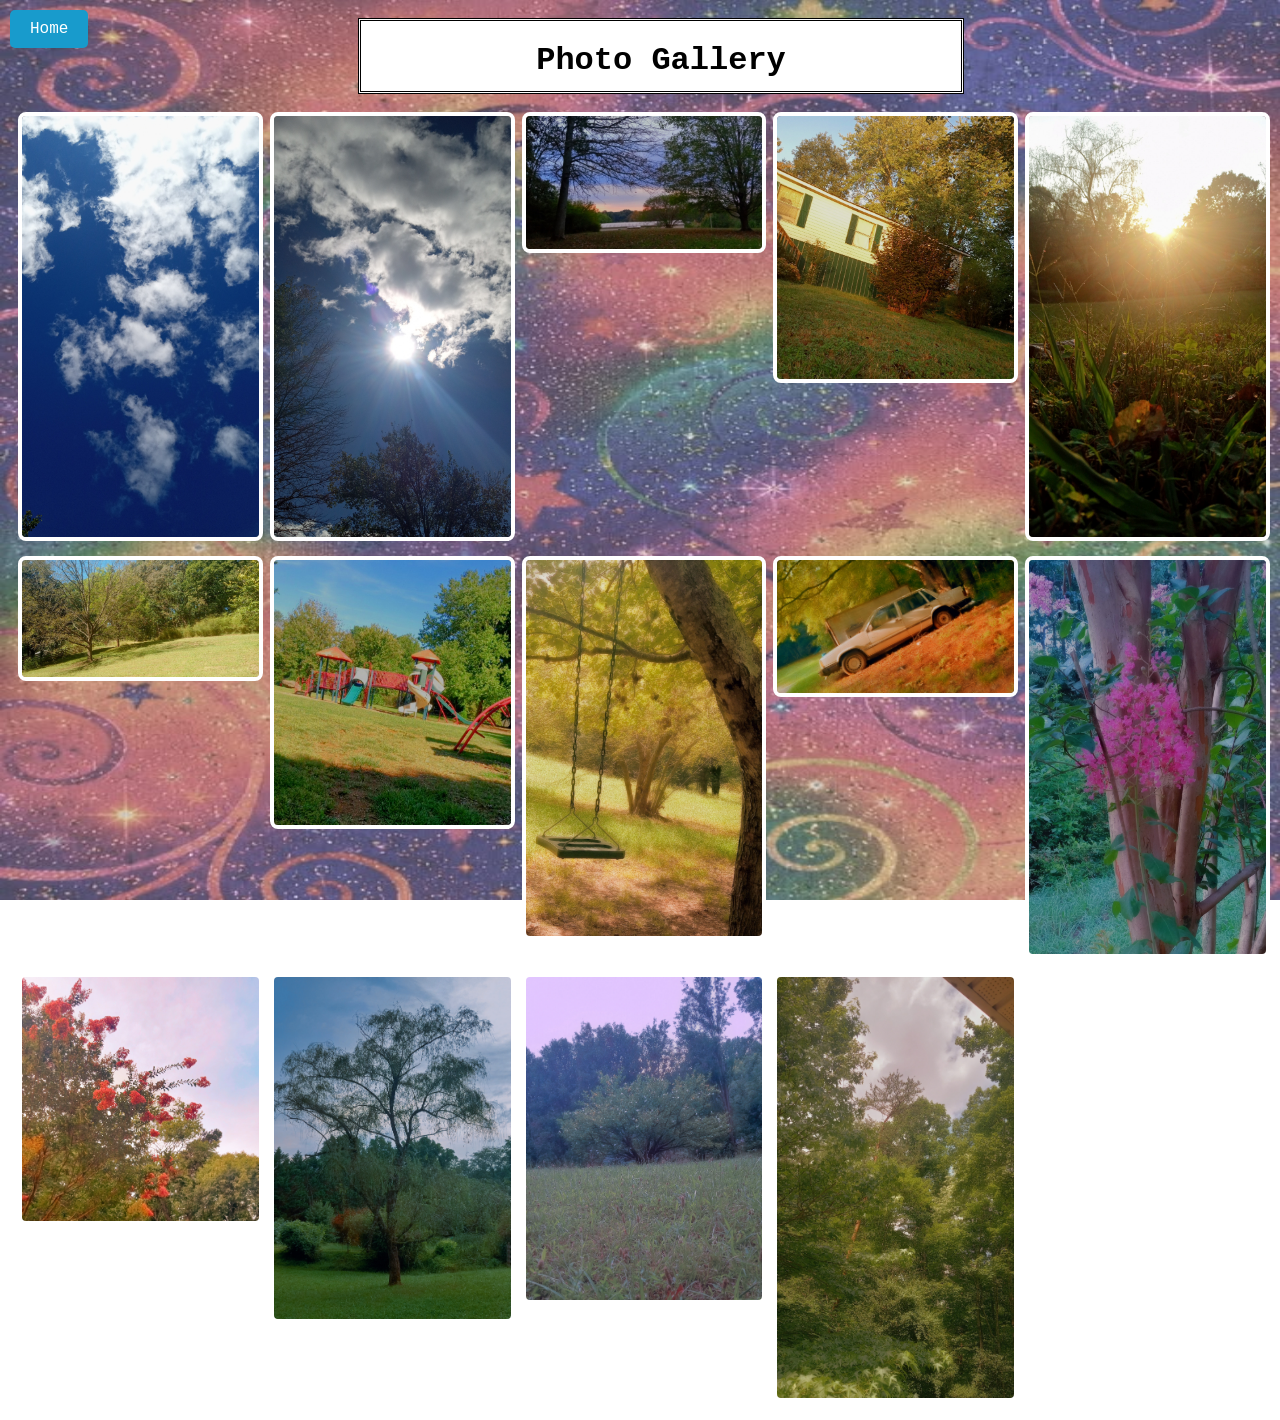
<file: photography.html>
<html>
<head>
<body>
<link rel="stylesheet" href="stylesheet6.css">

<div class="title">
<h1>Photo Gallery</h1>
</div>

<br>

<div class="gallery">
<img src="clouds.jpg">
<img src="sun.jpg">
<img src="sunset.jpg">
<img src="house.jpg">
<img src="grass.jpg">
<img src="tree.jpeg">
<img src="playground.jpeg">
<img src="swing.jpg">
<img src="car.jpg">
<img src="flowers1.jpg">
<img src="flowers2.jpg">
<img src="willow.jpg">
<img src="tree2.jpg">
<img src="tree3.jpg">
</div>

<a href="https://sunnydrawsthings.github.io/sunnydrawsthings/" style="display: inline-block; padding: 10px 20px; background-color: #189BCC; color: white; text-decoration: none; border-radius: 5px; position: absolute; top: 10px; left: 10px;">Home</a>

</body>
</head>
</html>
</file>
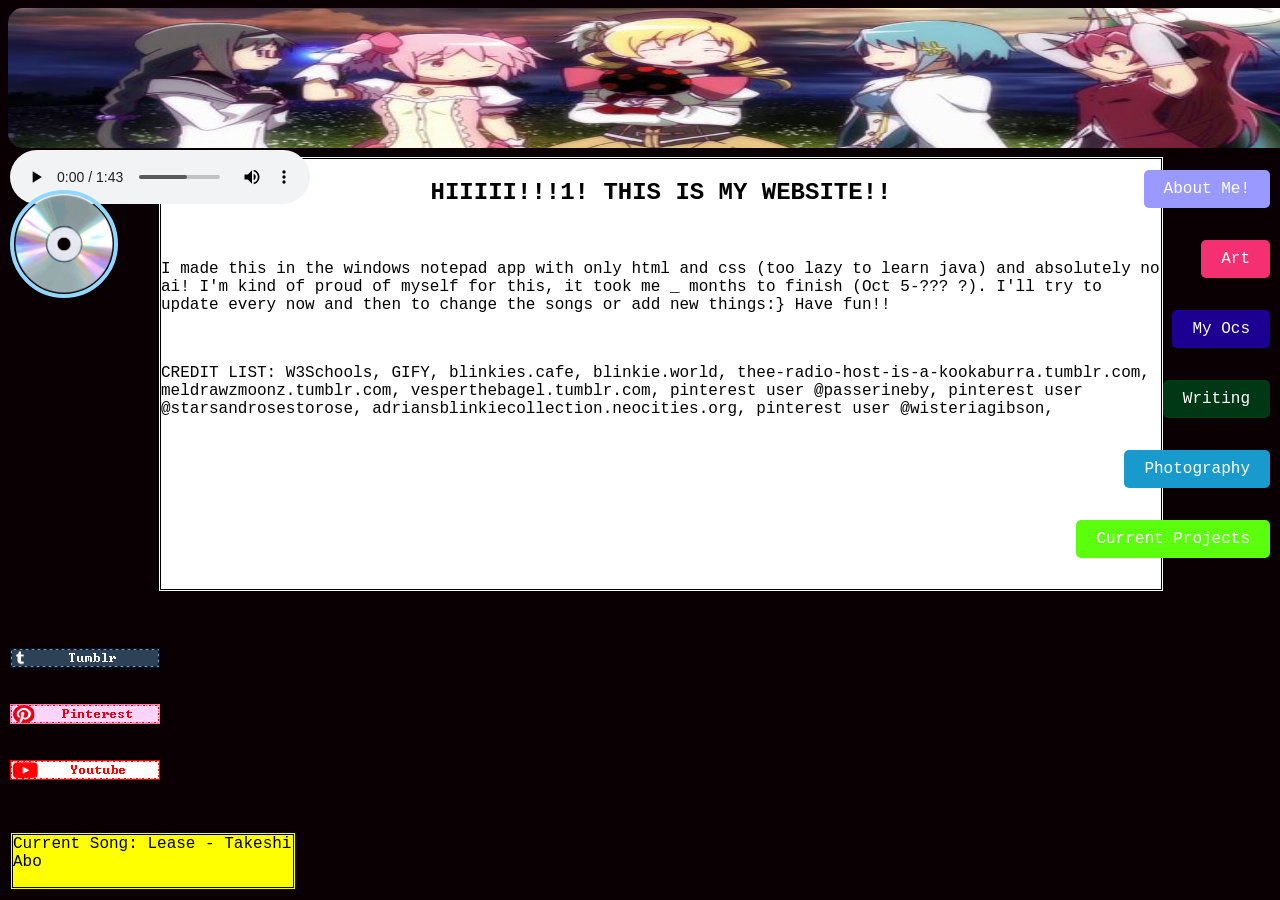
<file: sunnydrawsthings.html>
<html>
<head>
<body>
<link rel="stylesheet" href="stylesheet.css">

<img src="header.jpeg" class="header">

<br>



<div class="talk">
<h2> HIIIII!!!1! THIS IS MY WEBSITE!!</h2>
<br>
<p> I made this in the windows notepad app with only html and css (too lazy to learn java) and absolutely no ai! I'm kind of proud of myself for this,
it took me _ months to finish (Oct 5-??? ?). I'll try to update every now and then to change the songs or add new things:} Have fun!!</p>
<br>
<p>CREDIT LIST: W3Schools, GIFY, blinkies.cafe, blinkie.world, thee-radio-host-is-a-kookaburra.tumblr.com,  meldrawzmoonz.tumblr.com,
 vesperthebagel.tumblr.com, pinterest user @passerineby, pinterest user @starsandrosestorose, adriansblinkiecollection.neocities.org,
pinterest user @wisteriagibson, </p>
</div>




<div class="buttons">
<a href="file:///C:/Users/zoeyo/Downloads/website/aboutme.html" style="display: inline-block; padding: 10px 20px; background-color: #9A99FF; color: white; text-decoration: none; border-radius: 5px;position: absolute; top: 170px; right: 10px; ">About Me!</a>

<a href="file:///C:/Users/zoeyo/Downloads/website/art.html" style="display: inline-block; padding: 10px 20px; background-color: #F43072; color: white; text-decoration: none; border-radius: 5px; position: absolute; top: 240px; right: 10px;">Art</a>

<a href="file:///C:/Users/zoeyo/Downloads/website/myocs.html" style="display: inline-block; padding: 10px 20px; background-color: #1B0091; color: white; text-decoration: none; border-radius: 5px; position: absolute; top: 310px; right: 10px;">My Ocs</a>

<a href="file:///C:/Users/zoeyo/Downloads/website/writing.html" style="display: inline-block; padding: 10px 20px; background-color: #003815; color: white; text-decoration: none; border-radius: 5px; position: absolute; top: 380px; right: 10px;">Writing</a>

<a href="file:///C:/Users/zoeyo/Downloads/website/photography.html" style="display: inline-block; padding: 10px 20px; background-color: #189BCC; color : white; text-decoration: none; border-radius: 5px; position: absolute; top: 450px; right: 10px;">Photography</a>

<a href="file:///C:/Users/zoeyo/Downloads/website/currentprojects.html" style="display: inline-block; padding: 10px 20px; background-color: #5BFF0D; color: white; text-decoration: none; border-radius: 5px; position: absolute; top: 520px; right: 10px;">Current Projects</a>
</div>

<div class="lease">
<audio controls loop>
  <source src="music.mp3" type="audio/mpeg" class="audio">
</audio>
</div>

<div class="blinkies">
<a href="https://www.tumblr.com/sunny-draws-things?source=share">
<img src="tumblr.gif">
</a>
<br>
<br>
<a href="https://pin.it/49SzixvGa">
<img src="pinterest.gif">
</a>
<br>
<br>
<a href="https://youtube.com/@sunnydrawsthings?si=vm9GLZ4CPcj5hIxi">
<img src="youtube.gif">
</a>

</div>

<img src="spin.gif" class="music">

<div2
<p>Current Song: Lease - Takeshi Abo</p>
</div2>


</body>
</head>
</html>
</file>
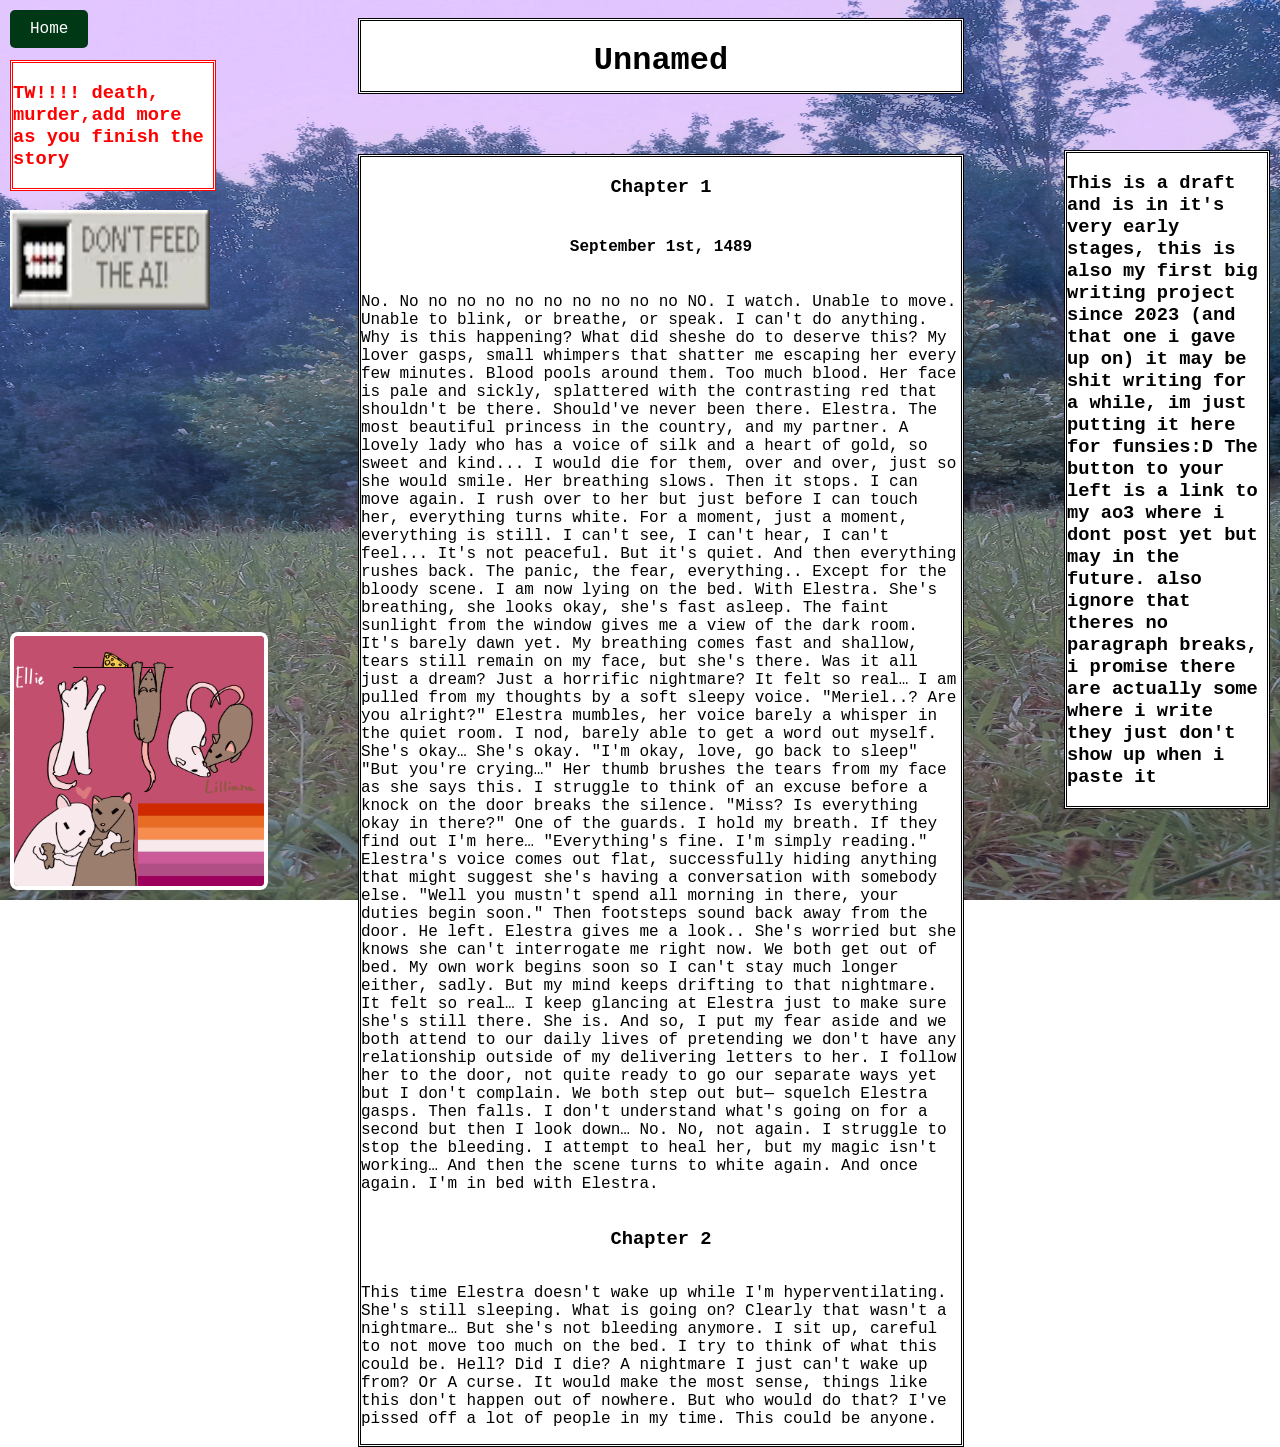
<file: writing.html>
<html>
<head>
<body>
<link rel="stylesheet" href="stylesheet5.css">

<div class="title">
<h1>Unnamed</h1>
</div>


<div class="warning2">
<h3>TW!!!! death, murder,add more as you finish the story</h3>
</div>

<a href="https://archiveofourown.org/users/sunny0821">
<img src="noai.gif" class="ao3">
</a>

<img src="rats.png" class="lesbians">

<a href="https://sunnydrawsthings.github.io/sunnydrawsthings/" style="display: inline-block; padding: 10px 20px; background-color: #003815; color: white; text-decoration: none; border-radius: 5px; position: absolute; top: 10px; left: 10px;">Home</a>

<div class="talk">
<h3>Chapter 1</h3>
 <h4>September 1st, 1489</h4>
<p>No. No no no no no no no no no no NO.



I watch. Unable to move. Unable to blink, or breathe, or speak. I can't do anything. Why is this happening? What did sheshe do to deserve this?



My lover gasps, small whimpers that shatter me escaping her every few minutes. Blood pools around them. Too much blood. Her face is pale and sickly, splattered with the contrasting red that shouldn't be there. Should've never been there.



 Elestra. The most beautiful princess in the country, and my partner. A lovely lady who has a voice of silk and a heart of gold, so sweet and kind... I would die for them, over and over, just so she would smile.



Her breathing slows.



Then it stops.



I can move again. I rush over to her but just before I can touch her, everything turns white.



For a moment, just a moment, everything is still. I can't see, I can't hear, I can't feel... It's not peaceful. But it's quiet.



And then everything rushes back. The panic, the fear, everything.. Except for the bloody scene.



I am now lying on the bed. With Elestra. She's breathing, she looks okay, she's fast asleep. The faint sunlight from the window gives me a view of the dark room. It's barely dawn yet.



My breathing comes fast and shallow, tears still remain on my face, but she's there. 



Was it all just a dream?



Just a horrific nightmare?



It felt so real…



I am pulled from my thoughts by a soft sleepy voice.



"Meriel..? Are you alright?"

Elestra mumbles, her voice barely a whisper in the quiet room.



I nod, barely able to get a word out myself. She's okay… She's okay.



"I'm okay, love, go back to sleep"



"But you're crying…"



Her thumb brushes the tears from my face as she says this.



I struggle to think of an excuse before a knock on the door breaks the silence.



"Miss? Is everything okay in there?"



One of the guards.



I hold my breath. If they find out I'm here…



"Everything's fine. I'm simply reading."

Elestra's voice comes out flat, successfully hiding anything that might suggest she's having a conversation with somebody else.



"Well you mustn't spend all morning in there, your duties begin soon."

Then footsteps sound back away from the door. He left.



Elestra gives me a look.. She's worried but she knows she can't interrogate me right now.



We both get out of bed. My own work begins soon so I can't stay much longer either, sadly. But my mind keeps drifting to that nightmare. 



It felt so real… 



I keep glancing at Elestra just to make sure she's still there.



 She is.



And so, I put my fear aside and we both attend to our daily lives of pretending we don't have any relationship outside of my delivering letters to her. 

 

I follow her to the door, not quite ready to go our separate ways yet but I don't complain.



We both step out but—



squelch



Elestra gasps. Then falls. 



I don't understand what's going on for a second but then I look down…



No. No, not again.



I struggle to stop the bleeding. I attempt to heal her, but my magic isn't working… 



And then the scene turns to white again.



And once again. I'm in bed with Elestra.</p>
 <h3>Chapter 2</h3>
 <p>This time Elestra doesn't wake up while I'm hyperventilating. She's still sleeping.



What is going on?



Clearly that wasn't a nightmare…



But she's not bleeding anymore.



I sit up, careful to not move too much on the bed.



I try to think of what this could be. Hell? Did I die? A nightmare I just can't wake up from? Or



A curse.



It would make the most sense, things like this don't happen out of nowhere.



But who would do that?



I've pissed off a lot of people in my time. This could be anyone.</p>
</div>

<div class="warning">
<h3>This is a draft and is in it's very early stages, this is also my first big writing project since 2023 (and that one i gave up on) it may be shit writing for 
a while, im just putting it here for funsies:D The button to your left is a link to my ao3 where i dont post yet but may in the future. also ignore that theres no paragraph breaks, i promise there are actually some where i write they just don't show up when i paste it
</h3>
</div>

</body>
</head>
</html>
</file>
<file: stylesheet.css>
body {background: #0A0003; font-family: 'Courier New';

.header {
position: absolute;
display: flex;
justify-content: center;
width: 1350px; height: 140px;
border-radius: 15px;
}


.talk {
border-style: double;
background-color: white;
position: relative;
display: flex;
justify-content: center;
align-items: center;
justify-content: flex-start;
top: 130px; left: 150px;
width: 1000px; height: 430px;
flex-direction: column;
 }


div2 {border-style: double;
  background-color: yellow;
   position: absolute;
  bottom: 10px; left: 10px;
  width: 280px;
 }

.buttons { height: 125px; width: 125px;
}

.blinkies {
position: absolute;
left: 10px; bottom: 120px;
display: flex;
flex-direction: column;

}

.music {
position: absolute;
left: 10px; top: 190px;
width: 100px; height: 100px;
border: 4px solid #91D7FF;
border-radius: 100px;
}

.lease {position: absolute;
left: 10px; top: 150px; width: 90px;
}

}
</file>
<file: stylesheet2.css>
body {background-image: url("picnic.jpeg");
  background-repeat: no-repeat;
  background-attachment: fixed; 
  background-size: 100% 100%;
  font-family: 'Courier New';


.title {
border-style: double;
background-image: url("paper.jpeg");
background-repeat: no-repeat;
background-attachment: fixed; 
background-size: 100% 100%;
position: relative;
display: flex;
justify-content: center;
align-items: center;
justify-content: flex-start;
top: 10px; left: 350px;
width: 600px; height: 70px;
flex-direction: column;
 }


.talk {
border-style: double;
background-image: url("paper.jpeg");
background-repeat: no-repeat;
background-attachment: fixed; 
background-size: 100% 100%;
position: relative;
display: flex;
justify-content: center;
align-items: center;
justify-content: flex-start;
top: 70px; left: 350px;
width: 600px; height: 430px;
flex-direction: column;
 }

.blue {color:#9A99FF;}

.green {color:#5BFF0D;}

.blinkies {
position: absolute;
right: 10px; top: 50px;
display: flex;
flex-direction: column;
height: 150px; width: 300px;
}

.midnight {
position: absolute;
height: 200px; width: 200px;
bottom: 10px; right: 65px;
border-radius: 15px;
border: 6px solid white;
}

.sona {
height: 590px; width: 590px;
position: absolute;
right: 800px; top: 10px;
}

}
</file>
<file: stylesheet3.css>
body {background-image: url("carpet.jpeg");
background-repeat: no-repeat;
background-attachment: fixed; 
background-size: 100% 100%;
font-family: 'Courier New';

.title {
border-style: double;
background: white;
position: relative;
display: flex;
justify-content: center;
align-items: center;
justify-content: flex-start;
top: 10px; left: 350px;
width: 600px; height: 70px;
flex-direction: column;
 }


.gallery {
  display: grid;
  grid-template-columns: repeat(auto-fill, minmax(200px, 1fr));
  gap: 15px;
  padding: 10px;
}

.gallery img,
.gallery video {
  width: 100%;
  height: auto;
  border-radius: 8px;
border: 4px solid white;
  object-fit: cover;
  transition: transform 0.3s ease;
}

.gallery img:hover,
.gallery video:hover {
  transform: scale(1.05);
}

}
</file>
<file: stylesheet7.css>
body {background-image: url("windows.jpeg");
background-repeat: no-repeat;
background-attachment: fixed; 
background-size: 100% 100%;
font-family: 'Courier New';

img {
width: 200px; height: 200px;
}

.snailmail {
border-style: double;
background: white;
position: absolute;
display: flex;
justify-content: center;
align-items: center;
justify-content: flex-start;
top: 90px; left: 10px;
width: 400px; height: auto;
flex-direction: column;
 }


.book {
border-style: double;
background: white;
position: absolute;
display: flex;
justify-content: center;
align-items: center;
justify-content: flex-start;
top: 90px; left: 500px;
width: 400px; height: auto;
flex-direction: column;
 }

.ocs {
border-style: double;
background: white;
position: absolute;
display: flex;
justify-content: center;
align-items: center;
justify-content: flex-start;
top: 90px; right: 10px;
width: 400px; height: auto;
flex-direction: column;
 }

.calendar {
border-style: double;
background: white;
position: absolute;
display: flex;
justify-content: center;
align-items: center;
justify-content: flex-start;
top: 500px; left: 10px;
width: 400px; height: auto;
flex-direction: column;
 }


}
</file>
<file: catsheet.css>
body {background-image: url("paper.jpeg");
background-repeat: no-repeat;
background-attachment: fixed; 
background-size: 100% 100%;
font-family: 'Courier New';

.gallery {
  display: grid;
  grid-template-columns: repeat(auto-fill, minmax(200px, 1fr));
  gap: 15px;
  padding: 10px;
}

.gallery img,
.gallery video {
  width: 100%;
  height: auto;
  border-radius: 8px;
border: 4px solid white;
  object-fit: cover;
  transition: transform 0.3s ease;
}

.gallery img:hover,
.gallery video:hover {
  transform: scale(1.05);
}

}
</file>
<file: stylesheet4.css>
body {background-image: url("space.jpeg");
background-repeat: no-repeat;
background-attachment: fixed; 
background-size: 100% 100%;
font-family: 'Courier New';

.title {
border-style: double;
background: white;
position: relative;
display: flex;
justify-content: center;
align-items: center;
justify-content: flex-start;
top: 10px; left: 350px;
width: 600px; height: 70px;
flex-direction: column;
 }

.guide {
border-style: double;
background: white; 
background-size: 100% 100%;
position: absolute;
top: 10px; right: 10px;
width: 100px; height: auto;
flex-direction: column;
}

.active {color: green;
font-style: bold;}
.inactive {color: grey;
font-style: bold;}

{color:green;
}

.gallery {
  display: grid;
  grid-template-columns: repeat(auto-fill, minmax(200px, 1fr));
  gap: 15px;
  padding: 10px;
}

.gallery img,
.gallery video {
  width: 100%;
  height: auto;
  border-radius: 8px;
border: 4px solid white;
  object-fit: cover;
  transition: transform 0.3s ease;
}

.gallery img:hover,
.gallery video:hover {
  transform: scale(1.05);
}

figcaption {color: white;
}

}
</file>
<file: stylesheet6.css>
body{font-family: 'Courier New';
background-image: url("whimsy.jpeg");
background-repeat: no-repeat;
background-attachment: fixed; 
background-size: 100% 100%;


.title {
border-style: double;
background: white;
position: relative;
display: flex;
justify-content: center;
align-items: center;
justify-content: flex-start;
top: 10px; left: 350px;
width: 600px; height: 70px;
flex-direction: column;
 }

.gallery {
  display: grid;
  grid-template-columns: repeat(auto-fill, minmax(200px, 1fr));
  gap: 15px;
  padding: 10px;
}

.gallery img,
.gallery video {
  width: 100%;
  height: auto;
  border-radius: 8px;
border: 4px solid white;
  object-fit: cover;
  transition: transform 0.3s ease;
}

.gallery img:hover,
.gallery video:hover {
  transform: scale(1.05);
}

}
</file>
<file: stylesheet5.css>
body{font-family: 'Courier New';
background-image: url("tree2.jpg");
background-repeat: no-repeat;
background-attachment: fixed; 
background-size: 100% 100%;

.title {
border-style: double;
background: white;
position: relative;
display: flex;
justify-content: center;
align-items: center;
justify-content: flex-start;
top: 10px; left: 350px;
width: 600px; height: 70px;
flex-direction: column;
 }

.talk {
border-style: double;
background: white; 
background-size: 100% 100%;
position: relative;
display: flex;
justify-content: center;
align-items: center;
justify-content: flex-start;
top: 70px; left: 350px;
width: 600px;
flex-direction: column;
 }

.warning {
border-style: double;
background: white; 
background-size: 100% 100%;
position: absolute;
top: 150px; right: 10px;
width: 200px;
flex-direction: column;
}

.warning2 {
border-style: double;
background: white; 
background-size: 100% 100%;
color: red;
position: absolute;
top: 60px; left: 10px;
width: 200px;
flex-direction: column;
}


.ao3 {position: absolute;
left: 10px; top: 210px;
height: 100px; width: 200px;}

.lesbians{
 width: 250px;
  height: auto;
  border-radius: 8px;
border: 4px solid white;
position: absolute;
left: 10px;
bottom: 10px;
 }

}
</file>
